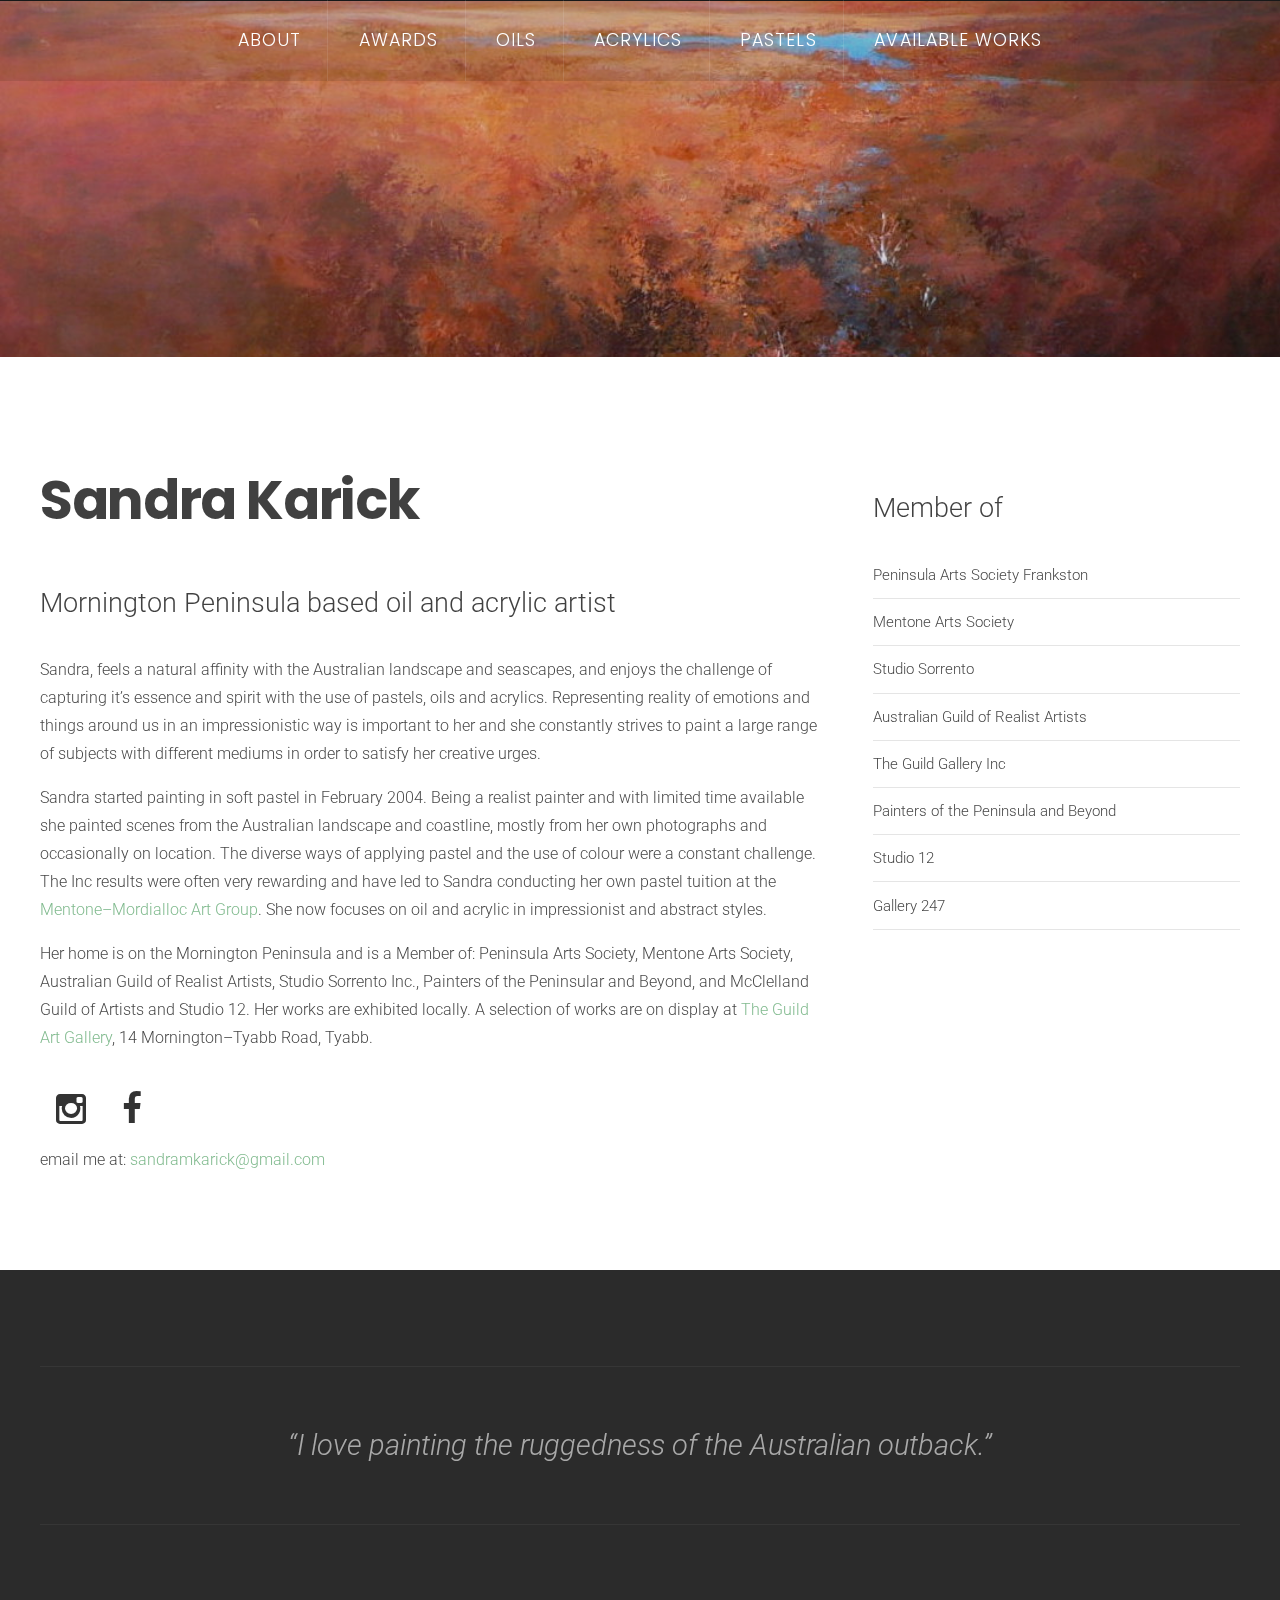
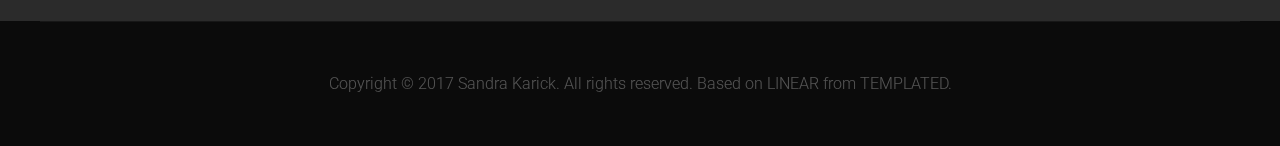
<file: index.html>
<!DOCTYPE HTML>
<!--
	Linear by TEMPLATED
    templated.co @templatedco
    Released for free under the Creative Commons Attribution 3.0 license (templated.co/license)
-->
<html>
	<head>
		<title>Sandra Karick &ndash; Oil &amp; Acrylic Artist</title>
		<meta http-equiv="content-type" content="text/html; charset=utf-8" />
		<meta name="description" content="Official website for Sandra Karick, Melbourne based oil and acrylic artist" />
		<meta name="keywords" content="landscape, artist, oil, pastel, watercolour" />
		<link href='http://fonts.googleapis.com/css?family=Roboto:400,100,300,700,500,900' rel='stylesheet' type='text/css'>
		<link href="https://fonts.googleapis.com/css?family=Poppins:300,400,700" rel="stylesheet">
		<script src="http://ajax.googleapis.com/ajax/libs/jquery/1.11.0/jquery.min.js"></script>
		<script src="js/skel.min.js"></script>
		<script src="js/skel-panels.min.js"></script>
		<script src="js/init.js"></script>
		<noscript>
			<link rel="stylesheet" href="css/skel-noscript.css" />
			<link rel="stylesheet" href="css/style.css" />
			<link rel="stylesheet" href="css/style-desktop.css" />
		</noscript>
	</head>
	<body>

	<!-- Header -->
		<div id="header">
			<div id="nav-wrapper">
				<!-- Nav -->
				<nav id="nav">
					<ul>
						<li class="active"><a href="index.html">About</a></li>
            <li><a href="awards.html">Awards</a></li>
            <li><a href="oils.html">Oils</a></li>
						<li><a href="acrylics.html">Acrylics</a></li>
            <li><a href="pastels.html">Pastels</a></li>
						<li><a href="available.html">Available Works</a></li>
					</ul>
				</nav>
			</div>
			<div class="container">

				<!-- Logo -->
				<div id="logo">
					<h1><a href="#"></a>&nbsp; </h1><br/>
					<span class="tag"> &nbsp;  </span>
				</div>
			</div>
		</div>
	<!-- Header -->
<!-- Main -->
		<div id="main">
			<div class="container">
				<div class="row">

					<!-- Content -->
					<div id="content" class="8u skel-cell-important">
						<section>
							<header>
								<h2>Sandra Karick</h2>
								<span class="byline">Mornington Peninsula based oil and acrylic artist</span>
							</header>
               <p>Sandra, feels a natural affinity with the Australian landscape and seascapes, and enjoys the challenge of capturing it’s essence and spirit with the use of pastels, oils and acrylics.  Representing reality of emotions and things around us in an impressionistic way is important to her and she constantly strives to paint a large range of subjects with different mediums in order to satisfy her creative urges.</p>
        <p>Sandra started painting in soft pastel in February 2004. Being a realist painter and with limited time available she painted scenes from the Australian landscape and coastline, mostly from her own photographs and occasionally on location. The diverse ways of applying pastel and the use of colour were a constant challenge. The Inc results were often very rewarding and have led to Sandra conducting her own pastel tuition at the <a href="http://www.mentone-mordiallocartgroup.org.au">Mentone–Mordialloc Art Group</a>. She now focuses on oil and acrylic in impressionist and abstract styles.</p>
        <p>Her home is on the Mornington Peninsula and is a Member of: Peninsula Arts Society, Mentone Arts Society, Australian Guild of Realist Artists, Studio Sorrento Inc., Painters of the Peninsular and Beyond, and McClelland Guild of Artists and Studio 12. Her works are exhibited locally. A selection of works are on display at <a href="https://theguildartgallery.com">The Guild Art Gallery</a>, 14 Mornington&ndash;Tyabb Road, Tyabb.</p>

            <ul class="contact">
            <li class="active"><a href="https://www.instagram.com/sandrakarick/" class="fa fa-instagram"></a></li>
						<li class="active"><a href="https://www.facebook.com/Studio12Gallery/" class="fa fa-facebook"></a></li>
            </ul>
              <p> email me at: <a href="mailto:sandramkarick@gmail.com?subject=Enquiring about art work" >sandramkarick@gmail.com</a></p>
         	</section>
					</div>

       <!-- Begin Sidebar -->
					<div id="sidebar" class="4u">

               <section>

              <header>
								<span class="byline">Member of</span>
							</header>
              <div class="row">
								<section class="12u">
									<ul class="default">



                  <li>Peninsula Arts Society Frankston</li>
                  <li>Mentone Arts Society</li>
                  <li>Studio Sorrento</li>
                  <li>Australian Guild of Realist Artists</li>
                  <li>The Guild Gallery Inc</li>
                  <li>Painters of the Peninsula and Beyond</li>
                  <li>Studio 12</li>
                  <li>Gallery 247</li>
                  <li></li>
                  </ul>
								</section>
              </div>
            </section>
          </div>
          <!-- /Sidebar -->

       </div>
			</div>
		</div>
	<!-- /Main -->

	<!-- Tweet -->
		<div id="tweet">
			<div class="container">
				<section>
					<br>
					<blockquote>&ldquo;I love painting the ruggedness of the Australian outback.&rdquo;</blockquote>
				<br>
				</section>
			</div>
		</div>
	<!-- /Tweet -->

	<!-- Footer
		<div id="footer">
			<div class="container">
				<section>
					<header>
						<h3 class="byline">Get in touch</h3>
					</header>
<p> email me at: <a href="mailto:sandrakarick@gmail.com?subject=Enquiring about art work" >sandrakarick@gmail.com</a></p>
          </p>
					<ul class="contact">
						<li class="active"><a href="https://www.instagram.com/sandrakarick/" class="fa fa-instagram"><span>Instagram</span></a></li>
						<li class="active"><a href="https://www.facebook.com/Studio12Gallery/" class="fa fa-facebook"><span>Facebook</span></a></li>					</ul>
				</section>
			</div>
		</div>
 /Footer -->

	<!-- Copyright -->
		<div id="copyright">
			<div class="container">
				Copyright &copy; 2017 Sandra Karick. All rights reserved. Based on LINEAR from <a href="http://templated.co">TEMPLATED.</a>
			</div>
		</div>

	</body>
</html>
</file>
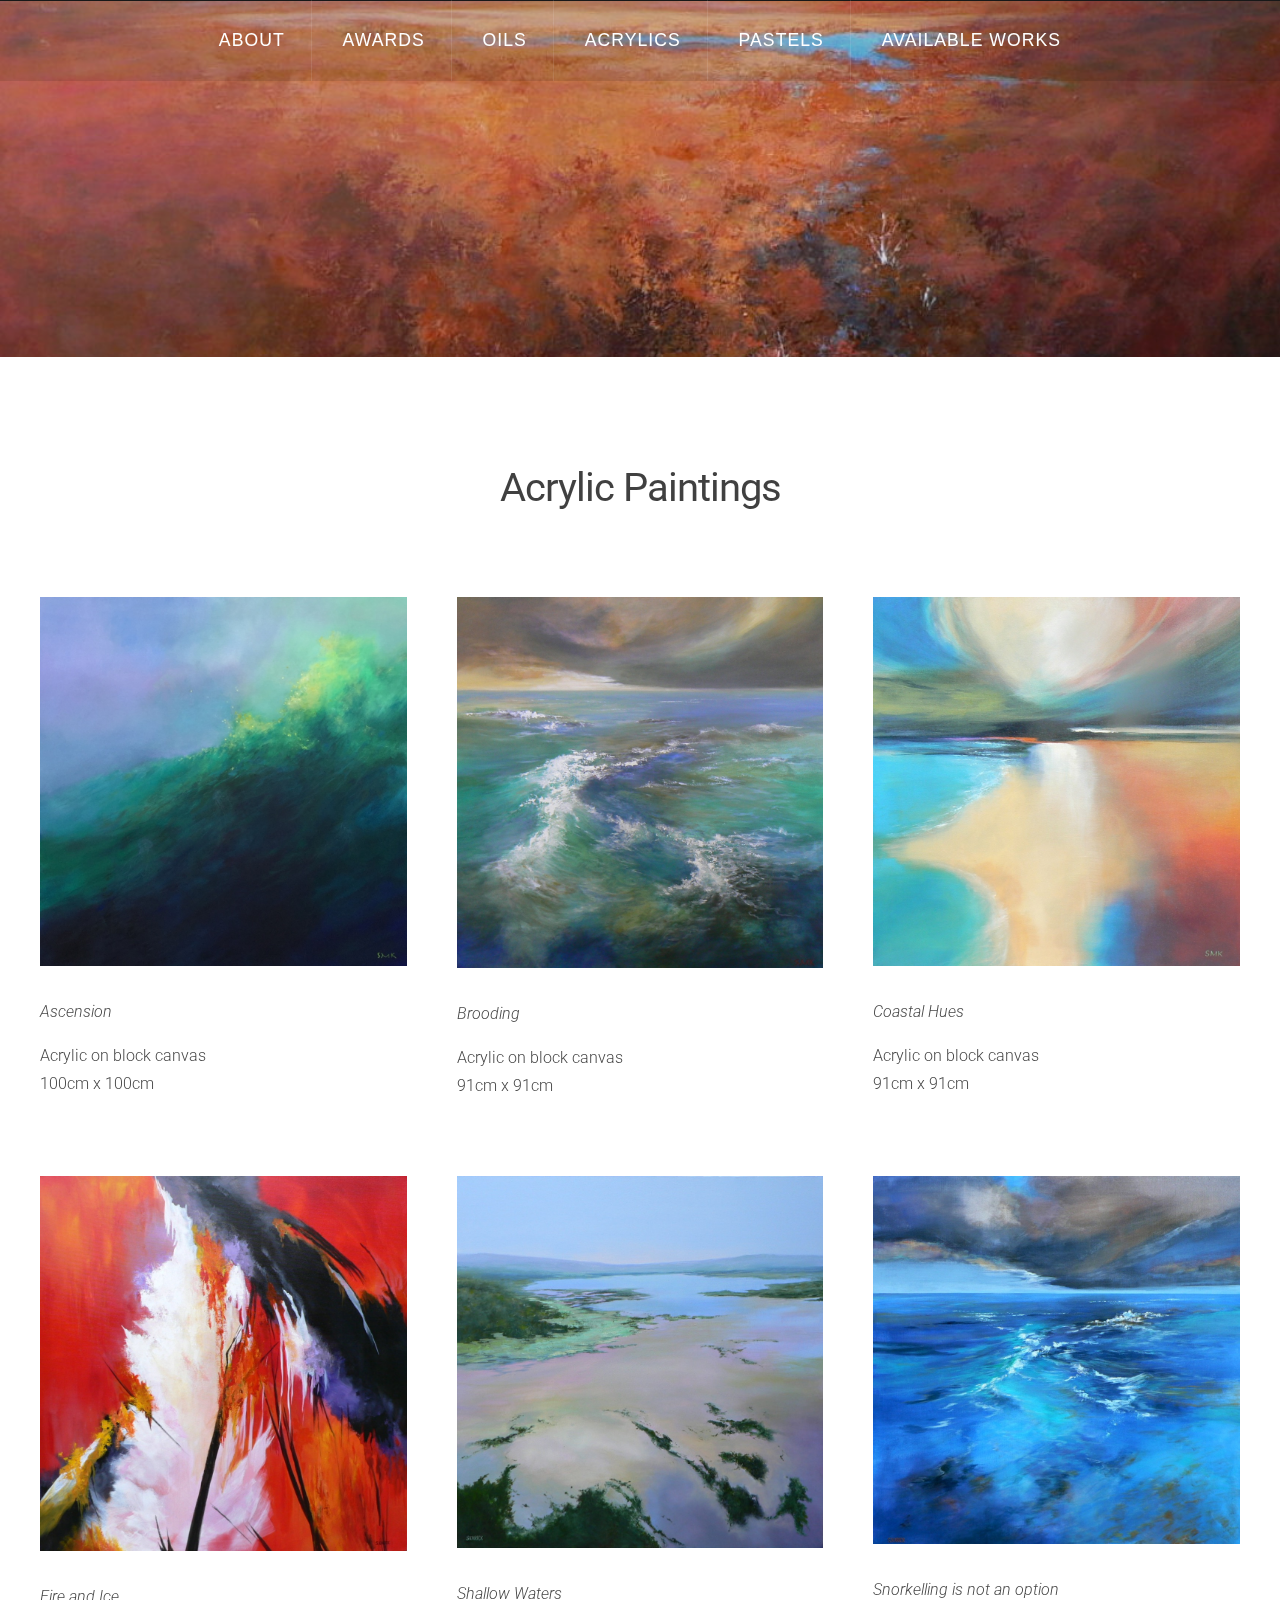
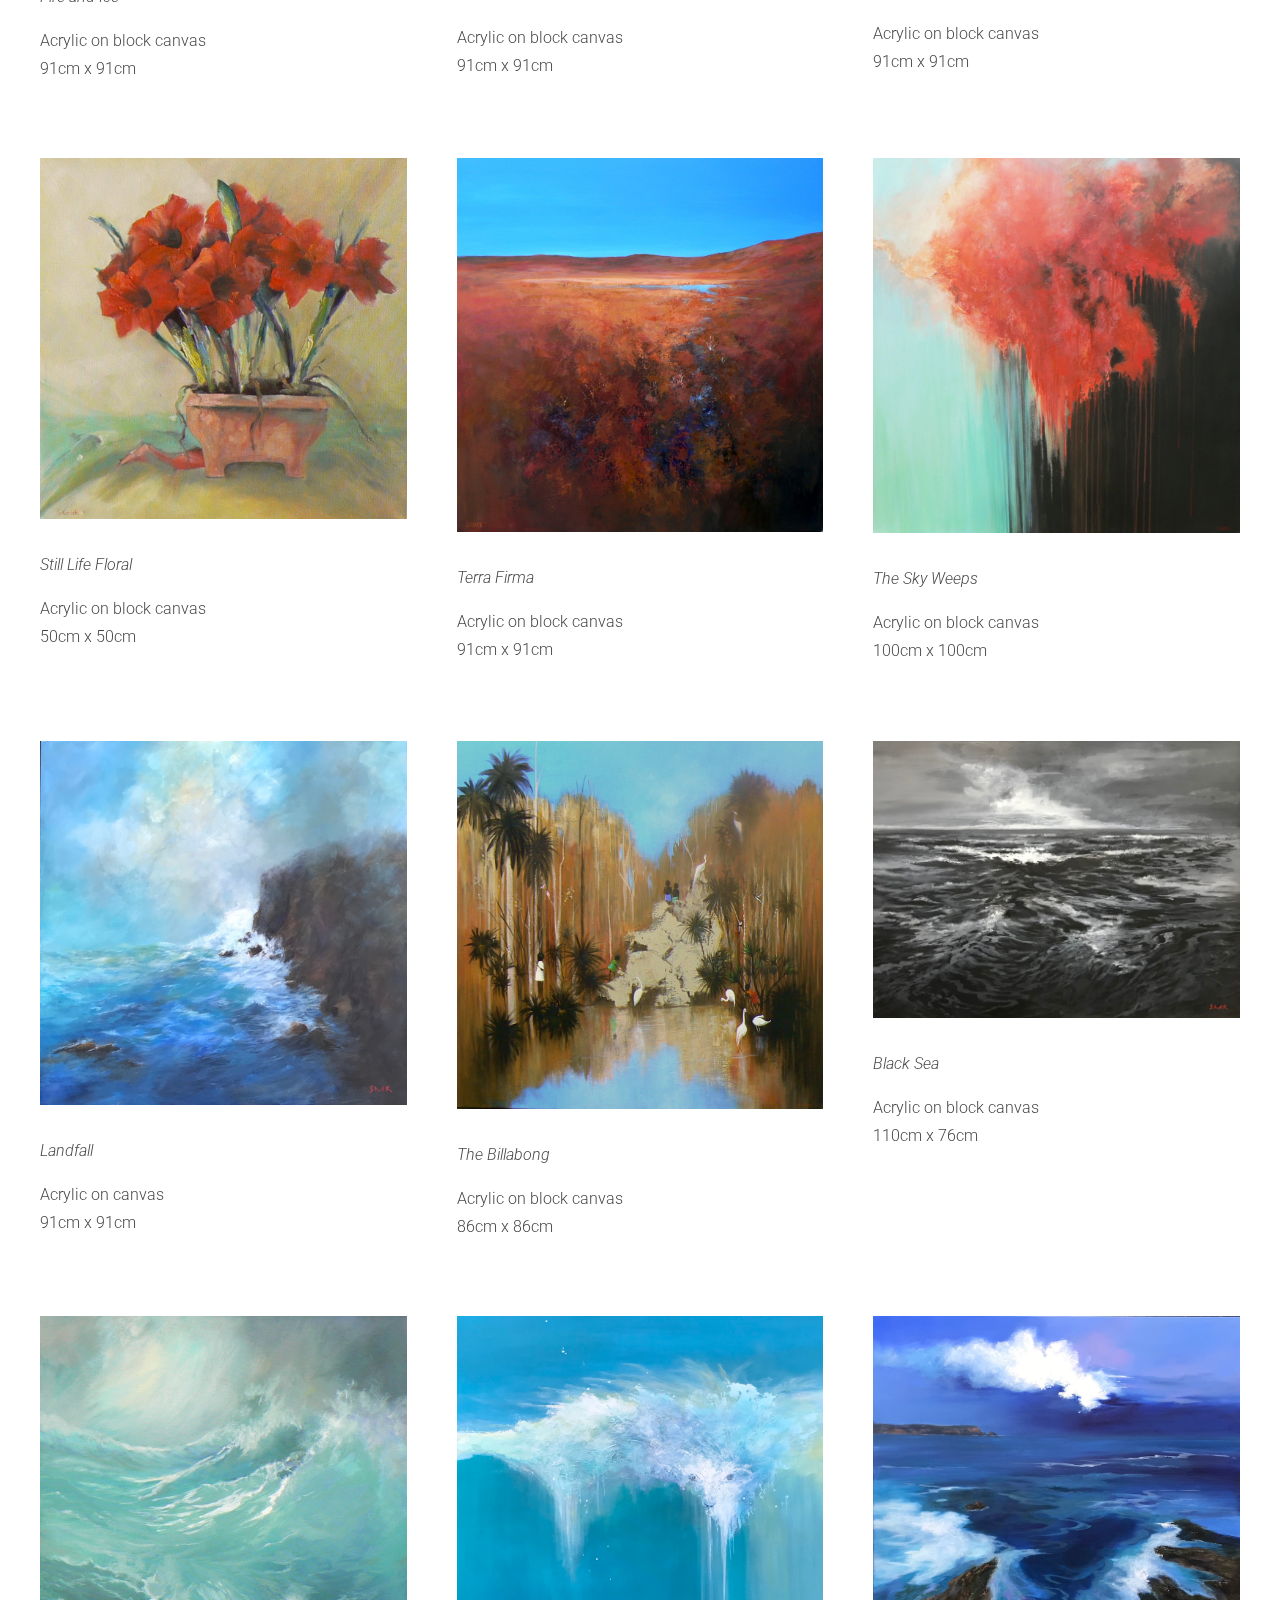
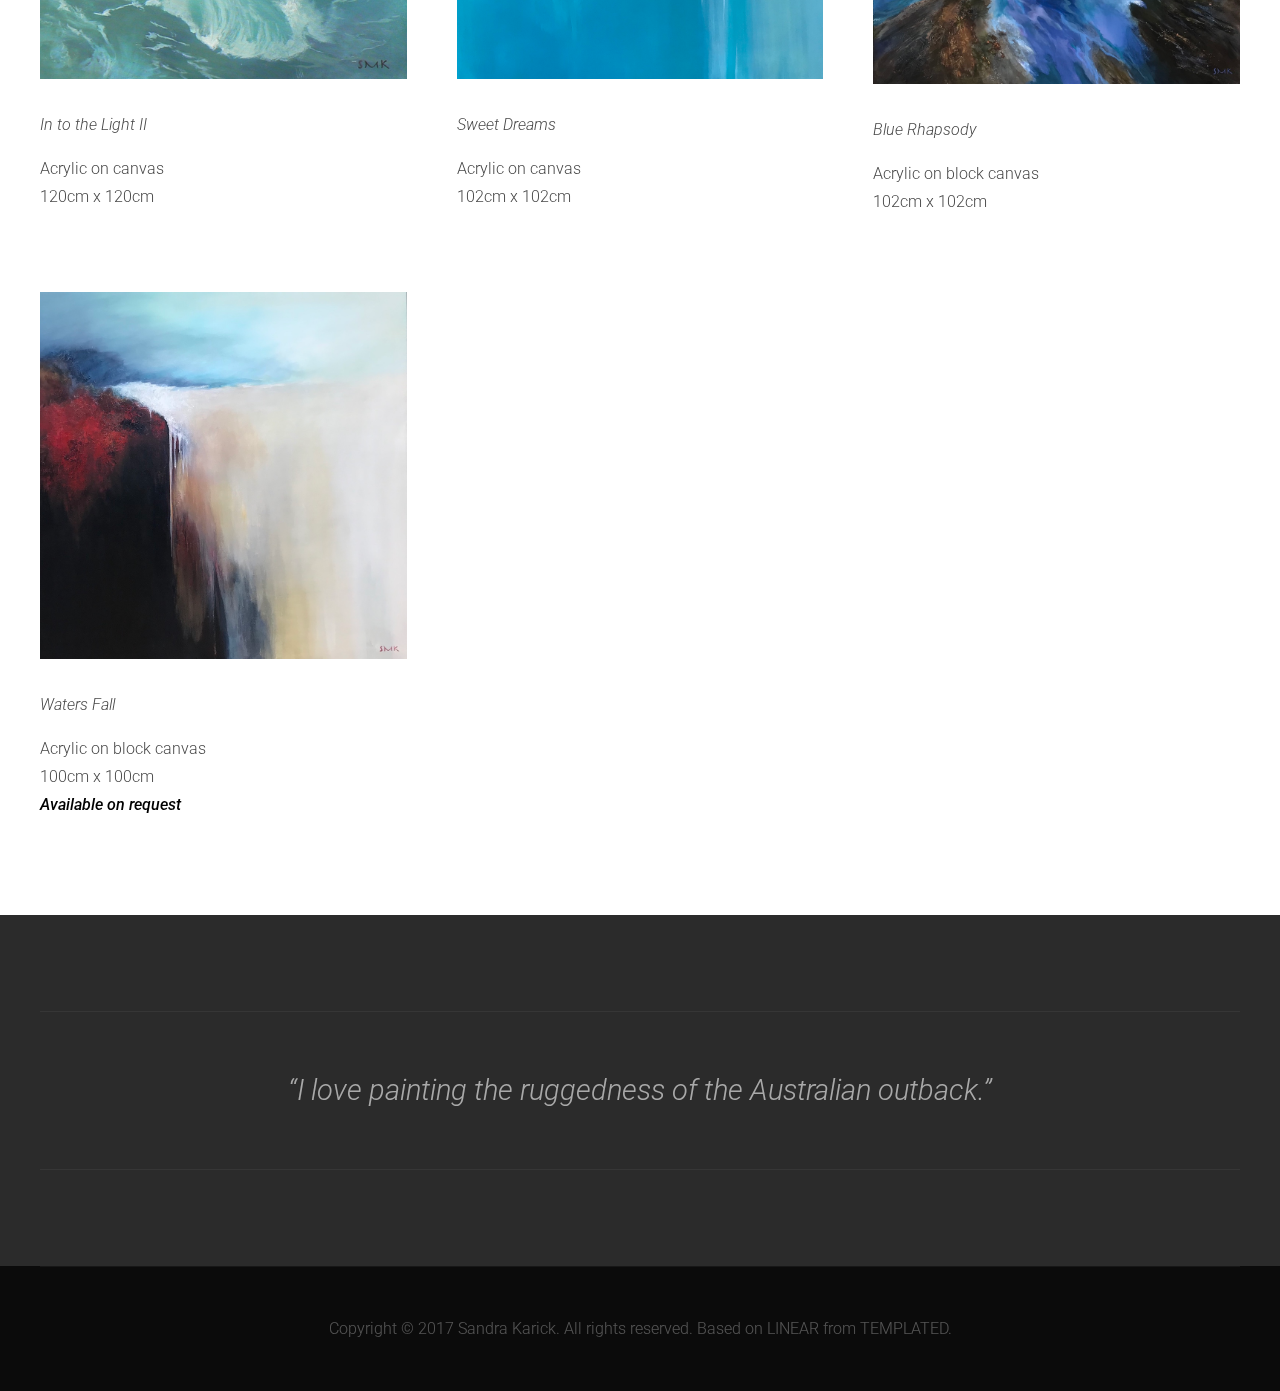
<file: acrylics.html>
<!DOCTYPE HTML>
<!--
	Linear by TEMPLATED
    templated.co @templatedco
    Released for free under the Creative Commons Attribution 3.0 license (templated.co/license)
-->
<html>
	<head>
		<title>Sandra Karick &ndash; Acrylics</title>
		<meta http-equiv="content-type" content="text/html; charset=utf-8" />
		<meta name="description" content="Official website for Sandra Karick, Melbourne based oil and acrylic artist" />
		<meta name="keywords" content="landscape, artist, oil, pastel, watercolour" />
		<link href='http://fonts.googleapis.com/css?family=Roboto:400,100,300,700,500,900' rel='stylesheet' type='text/css'>
		<script src="http://ajax.googleapis.com/ajax/libs/jquery/1.11.0/jquery.min.js"></script>
		<script src="js/skel.min.js"></script>
		<script src="js/skel-panels.min.js"></script>
		<script src="js/init.js"></script>
		<noscript>
			<link rel="stylesheet" href="css/skel-noscript.css" />
			<link rel="stylesheet" href="css/style.css" />
			<link rel="stylesheet" href="css/style-desktop.css" />
		</noscript>
	</head>
	<body>

	<!-- Header -->
		<div id="header">
			<div id="nav-wrapper">
				<!-- Nav -->
				<nav id="nav">
					<ul>
						<li><a href="index.html">About</a></li>
            <li><a href="awards.html">Awards</a></li>
						<li><a href="oils.html">Oils</a></li>
						<li class="active"><a href="acrylics.html">Acrylics</a></li>
            <li><a href="pastels.html">Pastels</a></li>
						<li><a href="available.html">Available Works</a></li>
          </ul>
				</nav>
			</div>
			<div class="container">

				<!-- Logo -->
				<div id="logo">
					<h1><a href="#"></a>&nbsp; </h1><br/>
					<span class="tag"> &nbsp;  </span>
				</div>
			</div>
		</div>
	<!-- Header -->

	<!-- Main -->
		<div id="main">
			<div id="content" class="container">
				<section>
					<center>
         <header>
						<h3>Acrylic Paintings</h3>
             <!-- <span class="byline"> Acrylic on block canvas</span>-->
					</header>
        <p></p>
        <p></p>

          </p>
				</center>
        </section>

        <div class="row"> <!-- NEW ROW -->
        <section class="4u">
					<header>
					<!-- <h2>Mauris vulputate dolor</h2> -->
					</header>
          <a href="#" class="image full"><img src="images/acrylics/Ascension.JPG" alt=""></a>
					<p class="posted"><i>Ascension</i></p>
					<p>Acrylic on block canvas<br>
          100cm x 100cm<br>
          <strong></strong></p>
        </section>

        <section class="4u">
					<header>
					</header>
          <a href="" class="image full"><img src="images/acrylics/Brooding.JPG" alt=""></a>
					<p class="posted"><i>Brooding</i></p>
					<p>Acrylic on block canvas<br>
          91cm x 91cm<br>
          <strong></strong></p>
        </section>

        <section class="4u">
					<header>
					</header>
          <a href="" class="image full"><img src="images/acrylics/Coastal_Hues.JPG" alt=""></a>
					<p class="posted"><i>Coastal Hues</i></p>
					<p>Acrylic on block canvas<br>
					91cm x 91cm<br>
          <strong></strong></p>
        </section>
			</div>

			<div class="row"> <!-- NEW ROW -->
        <section class="4u">
					<header>
					</header>
          <a href="" class="image full"><img src="images/acrylics/Fire_and_Ice.jpg" alt=""></a>
					<p class="posted"><i>Fire and Ice</i></p>
					<p>Acrylic on block canvas<br>
          91cm x 91cm<br>
          <strong></strong></p>
        </section>

        <section class="4u">
					<header>
					</header>
          <a href="" class="image full"><img src="images/acrylics/Shallow_Waters.JPG" alt=""></a>
					<p class="posted"><i>Shallow Waters</i></p>
					<p>Acrylic on block canvas<br>
          91cm x 91cm<br>
          <strong></strong></p>
        </section>

          <section class="4u">
					<header>
					</header>
          <a href="" class="image full"><img src="images/acrylics/Snorkelling.jpg" alt=""></a>
					<p class="posted"><i>Snorkelling is not an option</i></p>
					<p>Acrylic on block canvas<br>
          91cm x 91cm<br>
          <strong></strong></p>
        </section>
			</div>

				<div class="row"> <!-- NEW ROW -->
          <section class="4u">
					<header>
					</header>
          <a href="" class="image full"><img src="images/acrylics/Still_Life_Floral.JPG" alt=""></a>
					<p class="posted"><i>Still Life Floral</i></p>
					<p>Acrylic on block canvas<br>
          50cm x 50cm<br>
          <strong></strong></p>
        </section>

        <section class="4u">
					<header>
					</header>
          <a href="" class="image full"><img src="images/acrylics/Terra_Firma.jpg" alt=""></a>
					<p class="posted"><i>Terra Firma</i></p>
					<p>Acrylic on block canvas<br>
          91cm x 91cm<br>
          <strong></strong></p>
        </section>

        <section class="4u">
					<header>
					</header>
          <a href="" class="image full"><img src="images/acrylics/The_Sky_Weeps.JPG" alt=""></a>
					<p class="posted"><i>The Sky Weeps</i></p>
					<p>Acrylic on block canvas<br>
          100cm x 100cm<br>
          <strong></strong></p>
        </section>
      </div>

		<div class="row"> <!-- NEW ROW -->
			<section class="4u">
				<header>
				</header>
				<a href="" class="image full"><img src="images/acrylics/IMG_4906.JPG" alt=""></a>
				<p class="posted"><i>Landfall</i></p>
				<p>Acrylic on canvas<br>
				91cm x 91cm<br>
				<strong></strong></p>
			</section>

			<section class="4u">
			<header>
			</header>
			<a href="" class="image full"><img src="images/P1290241.JPG" alt=""></a>
			<p class="posted"><i>The Billabong</i></p>
			<p>Acrylic on block canvas<br>
			86cm x 86cm<br>
			<strong></strong></p>
		</section>

		<section class="4u">
			<header>
			</header>
			<a href="" class="image full"><img src="images/acrylics/black_sea.jpg" alt=""></a>
			<p class="posted"><i>Black Sea</i></p>
			<p>Acrylic on block canvas<br>
			110cm x 76cm<br>
			<strong></strong></p>
		</section>
      </div>

			<div class="row"> <!-- NEW ROW -->
				<section class="4u">
					<header>
					</header>
					<a href="" class="image full"><img src="images/acrylics/P1290236.JPG" alt=""></a>
					<p class="posted"><i>In to the Light II</i></p>
					<p>Acrylic on canvas<br>
					120cm x 120cm<br>
					<strong></strong></p>
				</section>

      <section class="4u">
					<header>
					</header>
					<a href="" class="image full"><img src="images/Sweet Dreams Acrylic 102x102.JPG" alt=""></a>
					<p class="posted"><i>Sweet Dreams</i></p>
					<p>Acrylic on canvas<br>
					102cm x 102cm <br>
					<strong></strong></p>
				</section>

          <section class="4u">
					<header>
					</header>
          <a href="" class="image full"><img src="images/Blue Rhapsody  Acryic 102x102.JPG" alt=""></a>
					<p class="posted"><i>Blue Rhapsody</i></p>
          <p>Acrylic on block canvas<br>
          102cm x 102cm<br>
          <strong></strong></p>
        </section>
			</div>

       <div class="row">	<!-- new row -->

         <section class="4u">
					<header>
					</header>
          <a href="" class="image full"><img src="images/Waters_Fall.JPG" alt=""></a>
					<p class="posted"><i>Waters Fall</i></p>
          <p>Acrylic on block canvas<br>
          100cm x 100cm<br>
          <strong><i>Available on request</i></strong></p>
        </section>


			</div>


			</div>
		</div>
	<!-- /Main -->

	<!-- Tweet -->
		<div id="tweet">
			<div class="container">
				<section>
					<br>
					<blockquote>&ldquo;I love painting the ruggedness of the Australian outback.&rdquo;</blockquote>
				<br>
				</section>
			</div>
		</div>
	<!-- /Tweet -->


	<!-- Copyright -->
		<div id="copyright">
			<div class="container">
				Copyright &copy; 2017 Sandra Karick. All rights reserved. Based on LINEAR from <a href="http://templated.co">TEMPLATED.</a>
			</div>
		</div>


	</body>
</html>
</file>
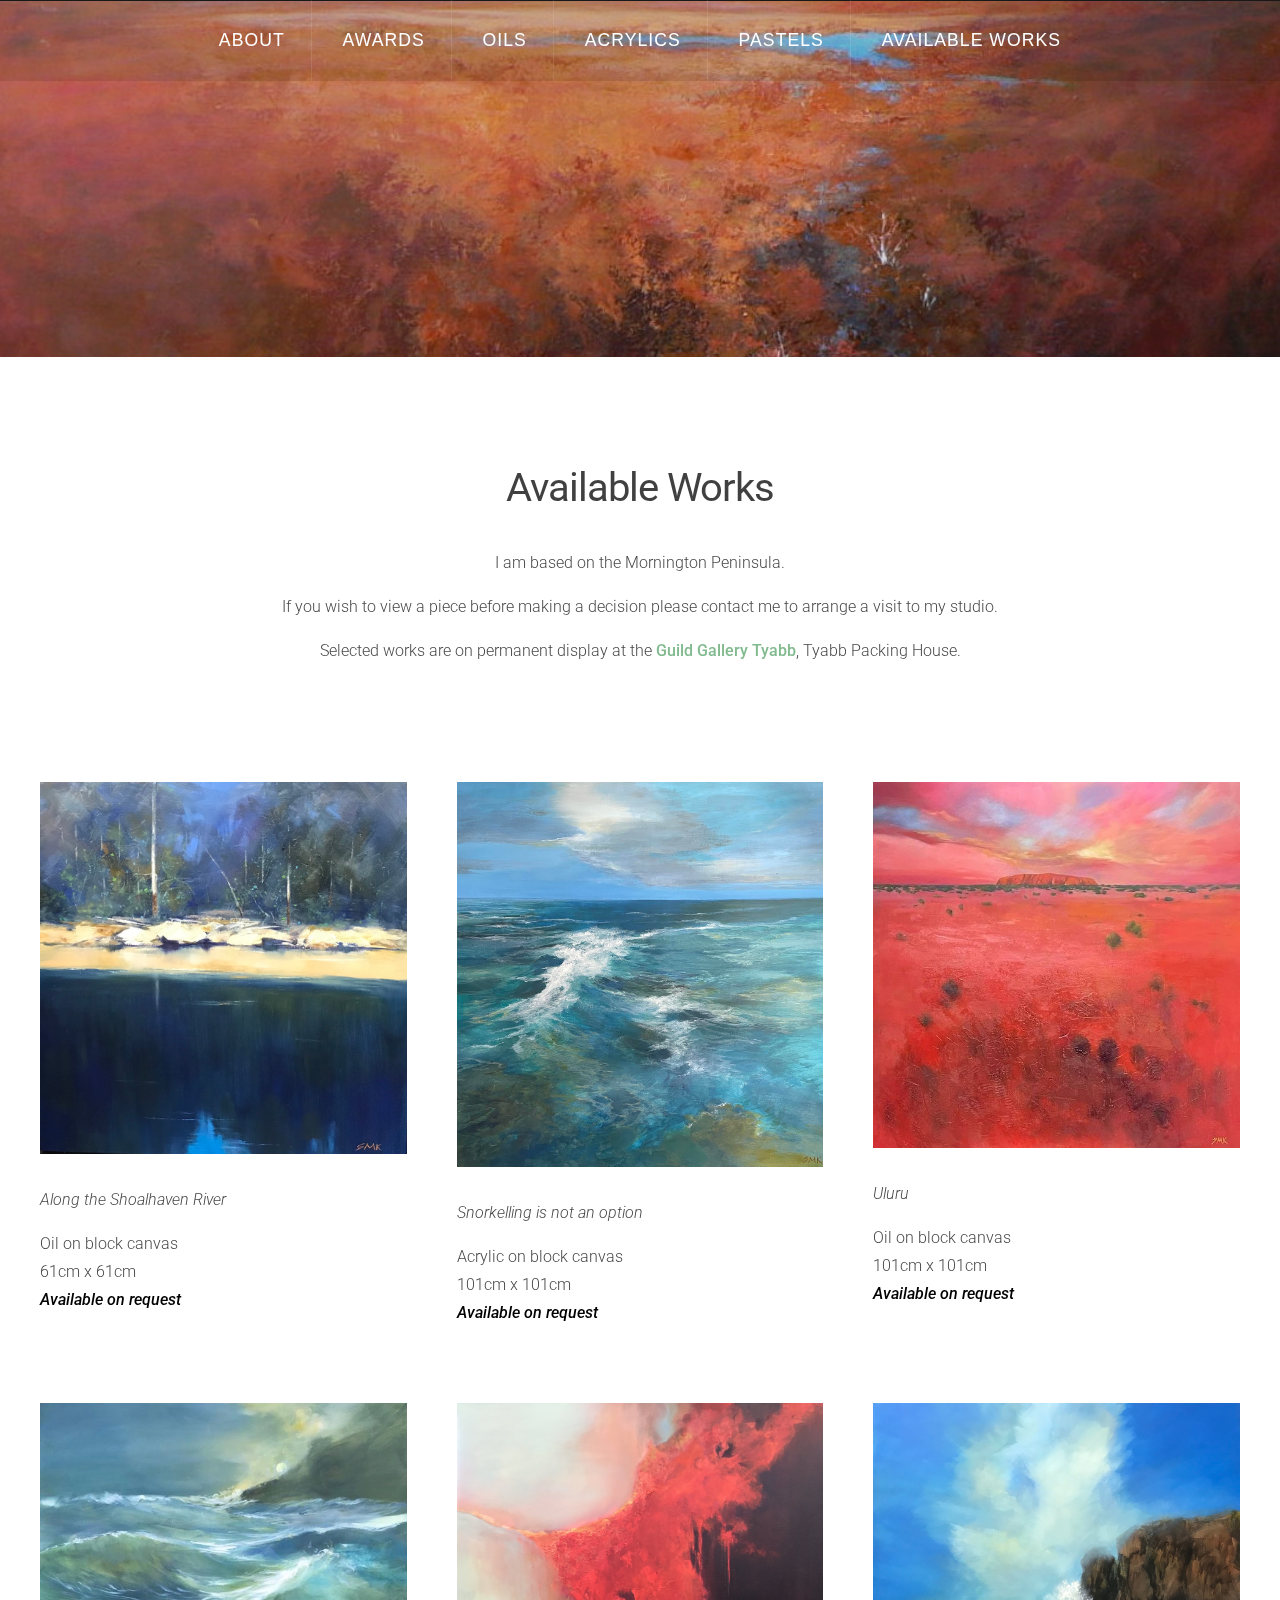
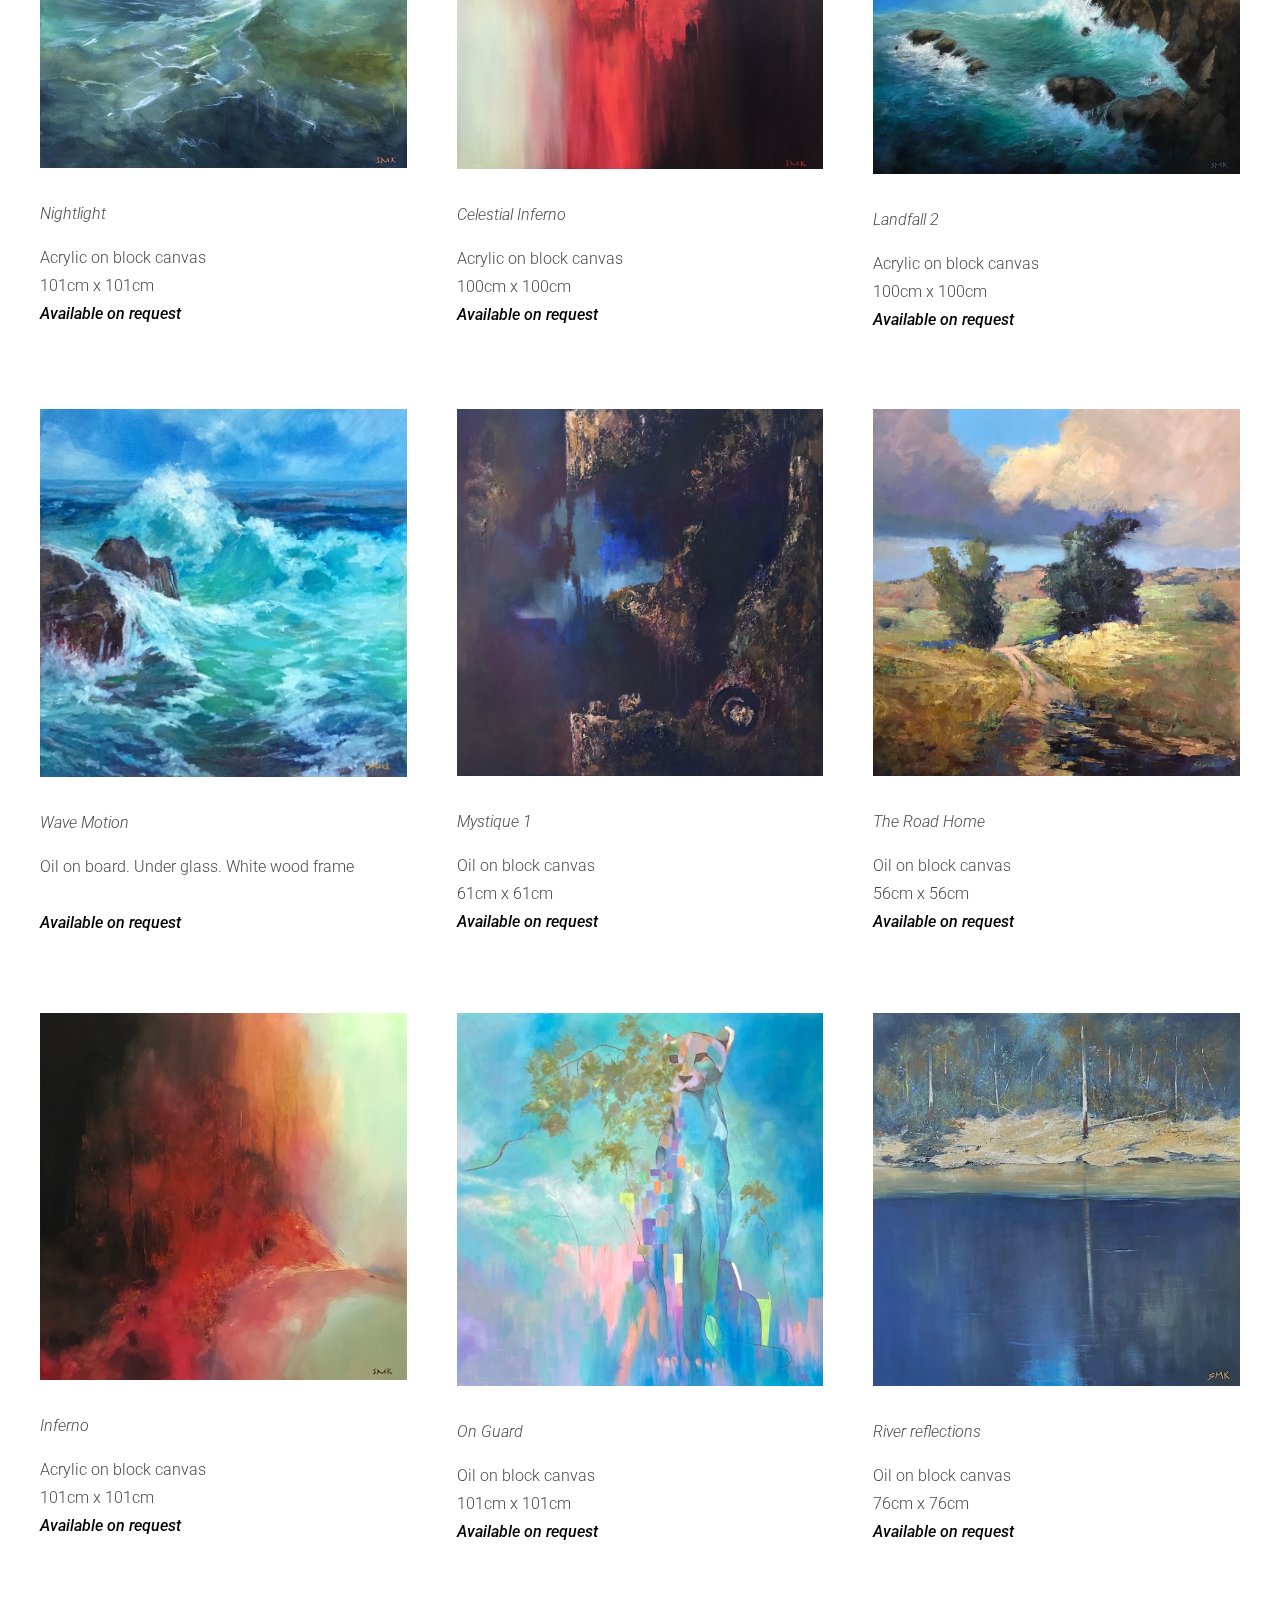
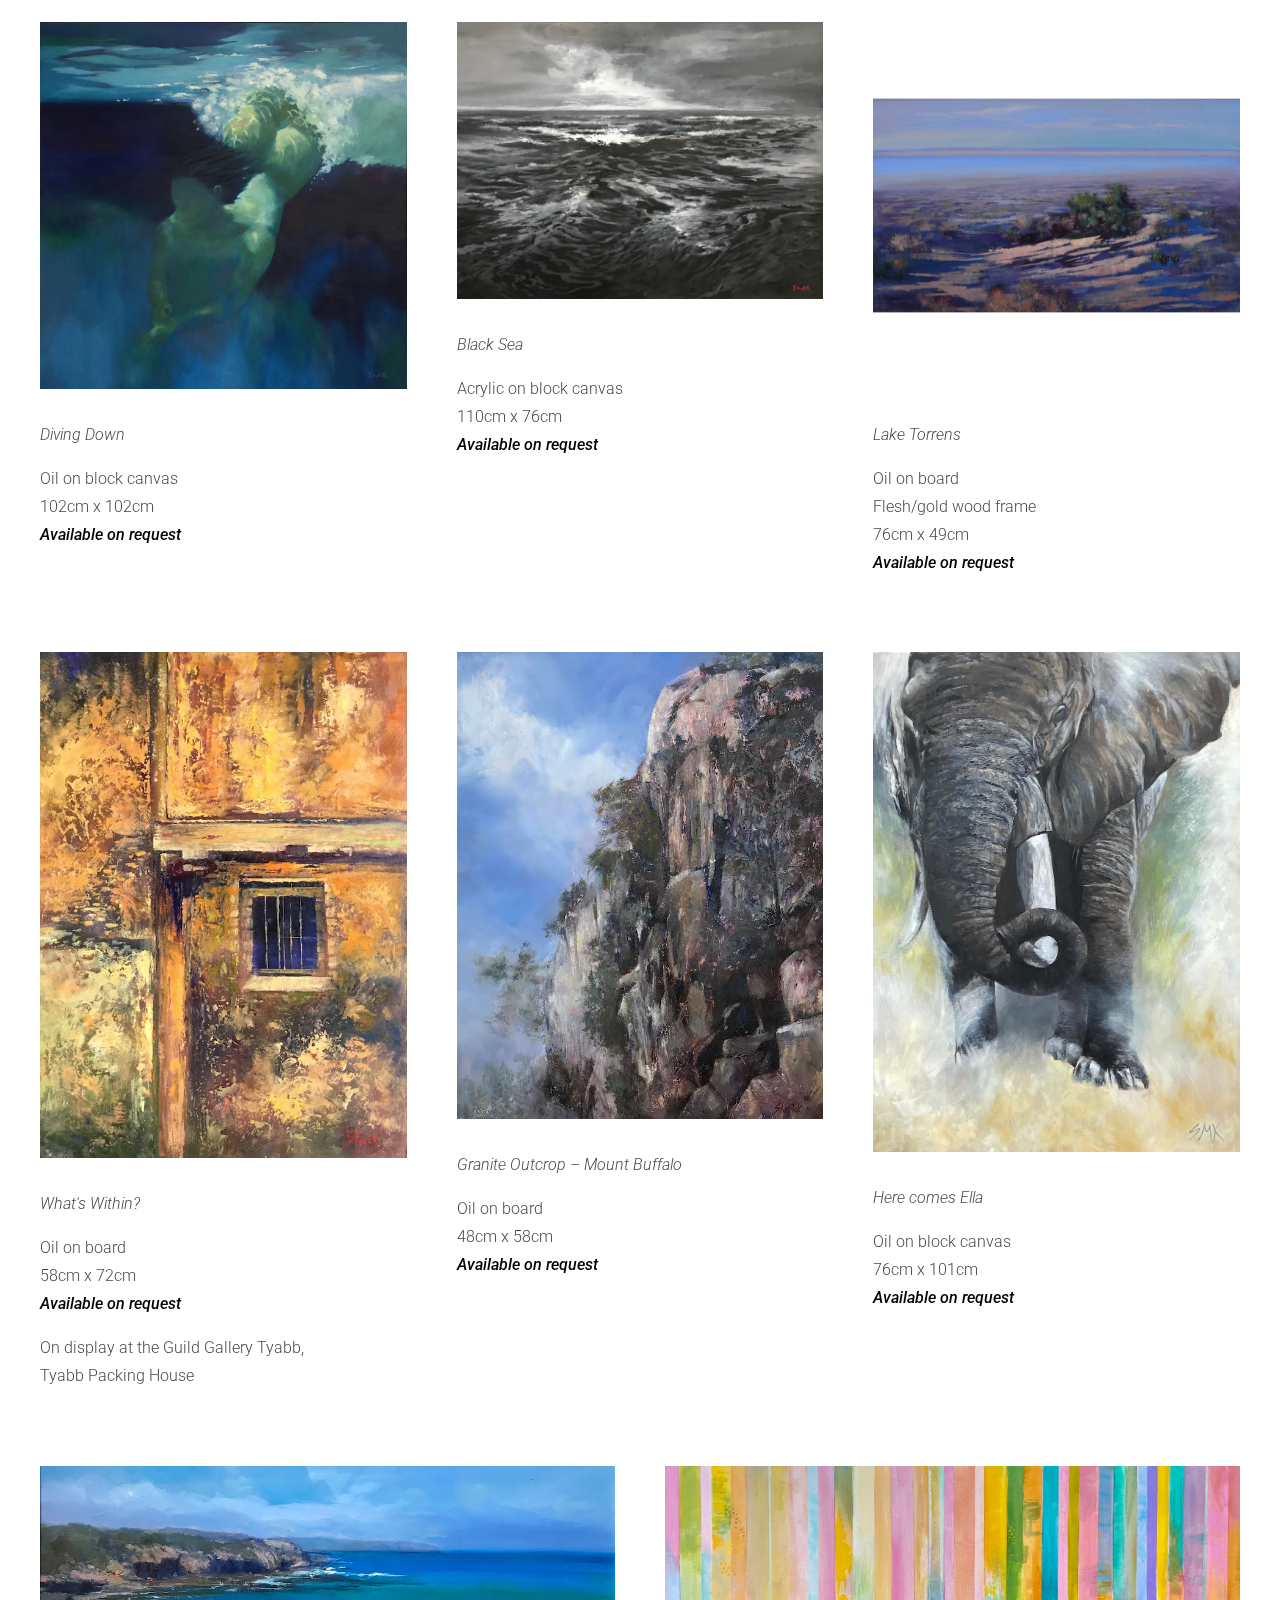
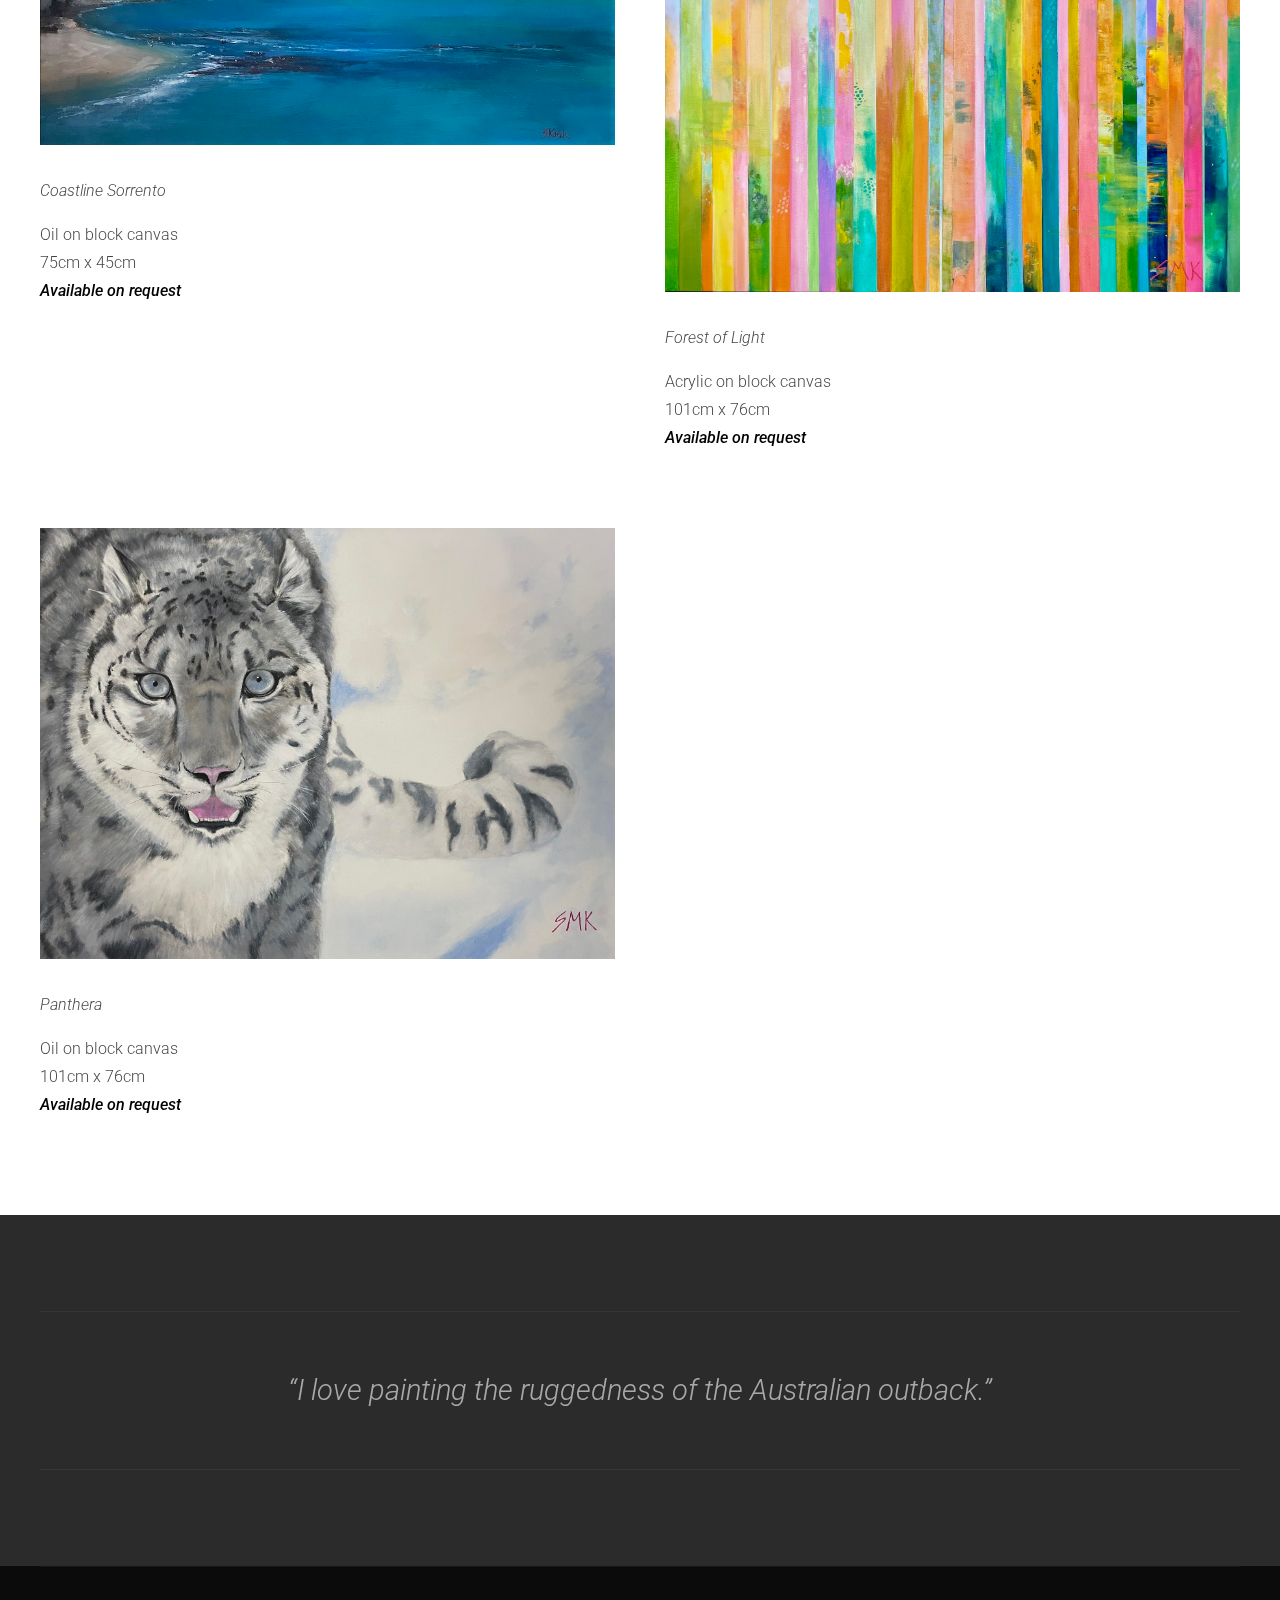
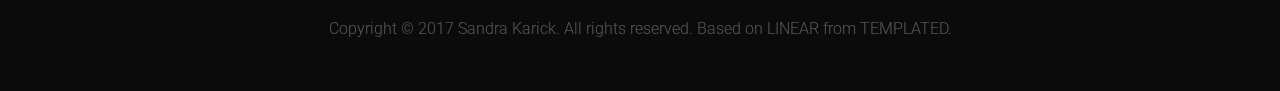
<file: available.html>
<!DOCTYPE HTML>
<!--
	Linear by TEMPLATED
    templated.co @templatedco
    Released for free under the Creative Commons Attribution 3.0 license (templated.co/license)
-->
<html>
	<head>
		<title>Sandra Karick &ndash; Available Works</title>
		<meta http-equiv="content-type" content="text/html; charset=utf-8" />
		<meta name="description" content="Official website for Sandra Karick, Melbourne based oil and acrylic artist" />
		<meta name="keywords" content="landscape, artist, oil, pastel, watercolour" />
		<link href='http://fonts.googleapis.com/css?family=Roboto:400,100,300,700,500,900' rel='stylesheet' type='text/css'>
		<script src="http://ajax.googleapis.com/ajax/libs/jquery/1.11.0/jquery.min.js"></script>
		<script src="js/skel.min.js"></script>
		<script src="js/skel-panels.min.js"></script>
		<script src="js/init.js"></script>
		<noscript>
			<link rel="stylesheet" href="css/skel-noscript.css" />
			<link rel="stylesheet" href="css/style.css" />
			<link rel="stylesheet" href="css/style-desktop.css" />
		</noscript>
	</head>
	<body>

	<!-- Header -->
		<div id="header">
			<div id="nav-wrapper">
				<!-- Nav -->
				<nav id="nav">
					<ul>
						<li><a href="index.html">About</a></li>
            <li><a href="awards.html">Awards</a></li>
						<li><a href="oils.html">Oils</a></li>
						<li><a href="acrylics.html">Acrylics</a></li>
            <li><a href="pastels.html">Pastels</a></li>
						<li class="active"><a href="available.html">Available Works</a></li>
          </ul>
				</nav>
			</div>
			<div class="container">

				<!-- Logo -->
				<div id="logo">
					<h1><a href="#"></a>&nbsp; </h1><br/>
					<span class="tag"> &nbsp;  </span>
				</div>
			</div>
		</div>
	<!-- Header -->

	<!-- Main -->
		<div id="main">
			<div id="content" class="container">
				<section>
					<center>
         <header>
						<h3>Available Works </h3>
             <!-- <span class="byline"> </span> -->
					</header>
        <p>I am based on the Mornington Peninsula. </p>
			  <p>If you wish to view a piece before making a decision please contact me to arrange a visit to my studio. </p>
        <p>Selected works are on permanent display at the <strong><a href="https://www.guildartgallery.net">Guild Gallery Tyabb</a></strong>, Tyabb Packing House.</p><br>
			<!--	<p> On display at the Guild Gallery Tyabb,<br> Tyabb Packing House</p> -->
          </p>
				</center>
        </section>

    <div class="row"> 	<!-- new row -->

    <section class="4u">
		  <header>
	  	</header>
	  	<a href="" class="image full"><img src="images/Along_The_Shoalhaven_River_oil_61_61.JPG" alt=""></a>
	  	<p class="posted"><i>Along the Shoalhaven River</i></p>
	  	<p>Oil on block canvas<br>
	  	61cm x 61cm<br>
	  	<strong><i>Available on request</i></strong></p>
	  </section>

      <section class="4u">
				<header>
				</header>
				<a href="" class="image full"><img src="images/acrylics/karick_snorkelling_is_not_an_option_acrylic_101x101.jpg" alt=""></a>
				<p class="posted"><i>Snorkelling is not an option</i></p>
				<p>Acrylic on block canvas <br>
				101cm x 101cm<br>
				<strong><i>Available on request</i></strong></p>
			</section>

      <section class="4u">
				<header>
				</header>
				<a href="" class="image full"><img src="images/oils/karick_uluru.jpg" alt=""></a>
				<p class="posted"><i>Uluru</i></p>
				<p>Oil on block canvas <br>
				101cm x 101cm<br>
				<strong><i>Available on request</i></strong></p>
			</section>

      </div>

      <div class="row"> 	<!-- new row -->
      		<section class="4u">
					<header>
					</header>
					<a href="" class="image full"><img src="images/Nightlight.jpg" alt=""></a>
					<p class="posted"><i>Nightlight</i></p>
					<p>Acrylic on block canvas <br>
					101cm x 101cm<br>
					<strong><i>Available on request</i></strong></p>
				</section>

        <section class="4u">
					<header>
					</header>
          <a href="" class="image full"><img src="images/Celestial_Inferno.jpg" alt=""></a>
					<p class="posted"><i>Celestial Inferno</i></p>
          <p>Acrylic on block canvas<br>
          100cm x 100cm<br>
          <strong><i>Available on request</i></strong></p>
        </section>

       <section class="4u">
					<header>
					</header>
          <a href="" class="image full"><img src="images/Landfall_2.JPG" alt=""></a>
					<p class="posted"><i>Landfall 2</i></p>
          <p>Acrylic on block canvas<br>
          100cm x 100cm<br>
          <strong><i>Available on request</i></strong></p>
        </section>
      </div>


        <div class="row"> 	<!-- new row -->
				<section class="4u">
					<header>
					</header>
					<a href="" class="image full"><img src="images/oils/IMG_5172.jpg" alt=""></a>
					<p class="posted"><i>Wave Motion</i></p>
					<p>Oil on board. Under glass. White wood frame <br>
					<br>
					<strong><i>Available on request</i></strong></p>
				</section>

        <section class="4u">
					<header>
					</header>
          <a href="" class="image full"><img src="images/IMG_4426.JPG" alt=""></a>
					<p class="posted"><i>Mystique 1</i></p>
          <p>Oil on block canvas<br>
          61cm x 61cm<br>
          <strong><i>Available on request</i></strong></p>
        </section>

          <section class="4u">
					<header>
					</header>
          <a href="" class="image full"><img src="images/Country_Track_oil_56_56.JPG" alt=""></a>
					<p class="posted"><i>The Road Home</i></p>
          <p>Oil on block canvas<br>
          56cm x 56cm<br>
          <strong><i>Available on request</i></strong></p>
        </section>
			</div>

      <div class="row"> 	<!-- new row -->
       <section class="4u">
					<header></header>
          <a href="" class="image full"><img src="images/Inferno.jpg" alt=""></a>
					<p class="posted"><i>Inferno</i></p>
          <p>Acrylic on block canvas<br>
          101cm x 101cm<br>
          <strong><i>Available on request</i></strong></p>
        </section>

        <section class="4u">
					<header></header>
          <a href="" class="image full"><img src="images/oils/karick_on_guard.jpg" alt=""></a>
					<p class="posted"><i>On Guard</i></p>
          <p>Oil on block canvas<br>
          101cm x 101cm<br>
          <strong><i>Available on request</i></strong></p>
        </section>

      <section class="4u">
				<header>
				</header>
				<a href="" class="image full"><img src="images/oils/karick_river_reflections.jpg" alt=""></a>
				<p class="posted"><i>River reflections</i></p>
				<p>Oil on block canvas <br>
				76cm x 76cm<br>
				<strong><i>Available on request</i></strong></p>
			</section>

			</div>

        <div class="row"> 	<!-- new row -->
        <section class="4u">
					<header>
					</header>
          <a href="" class="image full"><img src="images/Diving Down  Oil 102x102 Under.jpg" alt=""></a>
					<p class="posted"><i>Diving Down</i></p>
          <p>Oil on block canvas<br>
          102cm x 102cm<br>
          <strong><i>Available on request</i></strong></p>
          </section>

          <section class="4u">
					<header>
					</header>
          <a href="" class="image full"><img src="images/acrylics/black_sea.jpg" alt=""></a>
					<p class="posted"><i>Black Sea</i></p>
          <p>Acrylic on block canvas<br>
          110cm x 76cm<br>
          <strong><i>Available on request</i></strong></p>
          </section>

        <section class="4u">
				<header>
				</header>
				<a href="" class="image full"><img src="images/IMG_4467.JPG" alt=""></a>
				<p class="posted"><i>Lake Torrens</i></p>
				<p>Oil on board<br>
				Flesh/gold wood frame<br>
				76cm x 49cm<br>
				<strong><i>Available on request</i></strong></p>
			</section>
			</div>


	<div class="row">	<!-- new row -->
		<section class="4u">
			<header>
			</header>
			<a href="" class="image full"><img src="images/oils/IMG_5296.JPG" alt=""></a>
			<p class="posted"><i> What's Within?</i></p>
			<p>Oil on board<br>
		  58cm x 72cm<br>
		 <strong><i>Available on request</i></strong></p>
		 <p> On display at the Guild Gallery Tyabb,<br> Tyabb Packing House</p>
		 </section>

    		<section class="4u">
			<header>
			</header>
			<a href="" class="image full"><img src="images/oils/karick_granite_outcrop.jpg" alt=""></a>
			<p class="posted"><i>Granite Outcrop – Mount Buffalo</i></p>
			<p>Oil on board<br>
		  48cm x 58cm<br>
		 <strong><i>Available on request</i></strong></p>
		 <p></p>
		 </section>


      <section class="4u">
					<header>
					</header>
          <a href="" class="image full"><img src="images/oils/karick_ella.jpg" alt=""></a>
					<p class="posted"><i>Here comes Ella</i></p>
          <p>Oil on block canvas<br>
         76cm x 101cm<br>
          <strong><i>Available on request</i></strong></p>
        </section>

</div>


  <div class="row">	<!-- new row -->
	<section class="6u">
		<header>
		</header>
		<a href="" class="image full"><img src="images/Coastline_Sorrento.JPG" alt=""></a>
		<p class="posted"><i>Coastline Sorrento</i></p>
		<p>Oil on block canvas<br>
		75cm x 45cm<br>
		<strong><i>Available on request</i></strong></p>
  </section>

  <section class="6u">
		<header>
		</header>
		<a href="" class="image full"><img src="images/acrylics/karick_forest_of_light_acrylic_101x76.jpg" alt=""></a>
		<p class="posted"><i>Forest of Light</i></p>
		<p>Acrylic on block canvas<br>
		101cm x 76cm<br>
		<strong><i>Available on request</i></strong></p>
   </section>
   </div>

  <div class="row">	<!-- new row -->
 	<section class="6u">
		<header>
		</header>
		<a href="" class="image full"><img src="images/oils/karick_panthera_oil_101x76.jpg" alt=""></a>
		<p class="posted"><i>Panthera</i></p>
		<p>Oil on block canvas<br>
		101cm x 76cm<br>
		<strong><i>Available on request</i></strong></p>
  </section>



  </div>


      <div class="row">	<!-- new row -->

   </div>



			</div>
		</div>
	<!-- /Main -->

	<!-- Tweet -->
		<div id="tweet">
			<div class="container">
				<section>
					<br>
					<blockquote>&ldquo;I love painting the ruggedness of the Australian outback.&rdquo;</blockquote>
				<br>
				</section>
			</div>
		</div>
	<!-- /Tweet -->



	<!-- Copyright -->
		<div id="copyright">
			<div class="container">
				Copyright &copy; 2017 Sandra Karick. All rights reserved. Based on LINEAR from <a href="http://templated.co">TEMPLATED.</a>
			</div>
		</div>


	</body>
</html>
</file>
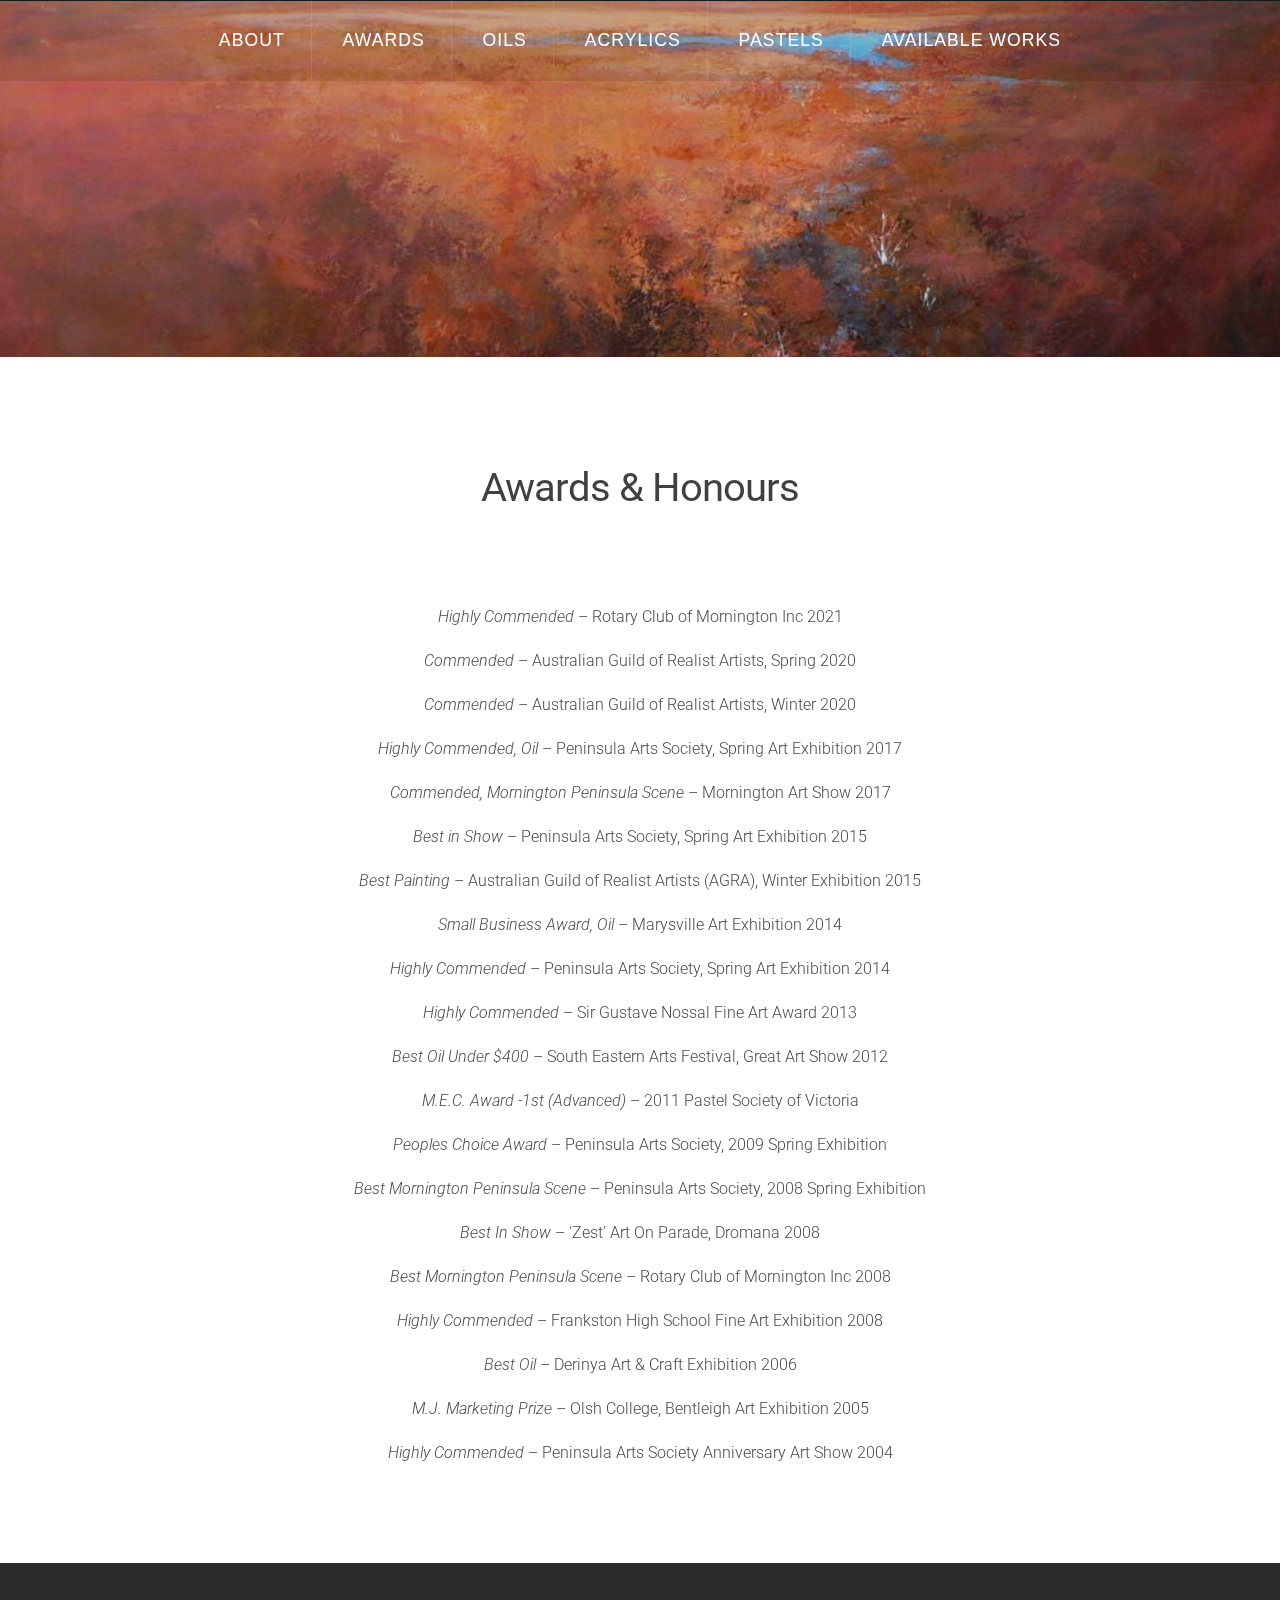
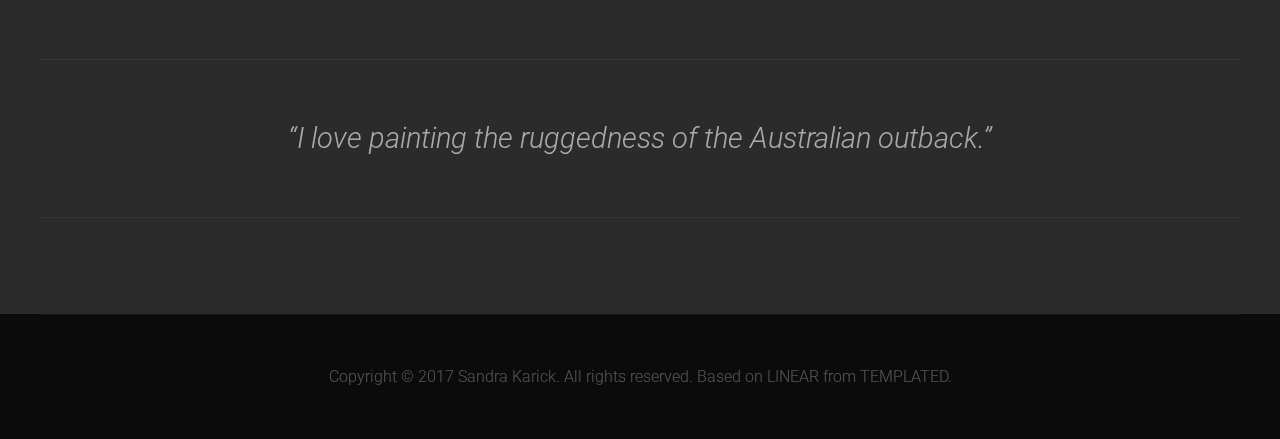
<file: awards.html>
<!DOCTYPE HTML>
<!--
	Linear by TEMPLATED
    templated.co @templatedco
    Released for free under the Creative Commons Attribution 3.0 license (templated.co/license)
-->
<html>
	<head>
		<title>Sandra Karick &ndash; Awards &amp; Honours</title>
		<meta http-equiv="content-type" content="text/html; charset=utf-8" />
		<meta name="description" content="Official website for Sandra Karick, Melbourne based oil and acrylic artist" />
		<meta name="keywords" content="landscape, artist, oil, pastel, watercolour" />
		<link href='http://fonts.googleapis.com/css?family=Roboto:400,100,300,700,500,900' rel='stylesheet' type='text/css'>
		<script src="http://ajax.googleapis.com/ajax/libs/jquery/1.11.0/jquery.min.js"></script>
		<script src="js/skel.min.js"></script>
		<script src="js/skel-panels.min.js"></script>
		<script src="js/init.js"></script>
		<noscript>
			<link rel="stylesheet" href="css/skel-noscript.css" />
			<link rel="stylesheet" href="css/style.css" />
			<link rel="stylesheet" href="css/style-desktop.css" />
		</noscript>
	</head>
	<body>

	<!-- Header -->
		<div id="header">
			<div id="nav-wrapper">
				<!-- Nav -->
				<nav id="nav">
					<ul>
						<li><a href="index.html">About</a></li>
            <li class="active"><a href="awards.html">Awards</a></li>
						<li><a href="oils.html">Oils</a></li>
						<li><a href="acrylics.html">Acrylics</a></li>
            <li><a href="pastels.html">Pastels</a></li>
						<li><a href="available.html">Available Works</a></li>
					</ul>
				</nav>
			</div>
			<div class="container">

				<!-- Logo -->
				<div id="logo">
					<h1><a href="#"></a>&nbsp; </h1><br/>
					<span class="tag"> &nbsp;  </span>
				</div>
			</div>
		</div>
	<!-- Header -->

	<!-- Main -->
		<div id="main">
			<div id="content" class="container">
            <center>
							<section>
							<header>
								<h3>Awards &amp; Honours</h3>
                  <span class="byline"> </span>
							</header>
              <p><i>Highly Commended</i> &ndash; Rotary Club of Mornington Inc 2021</p>
              <p><i>Commended</i> &ndash;  Australian Guild of Realist Artists, Spring 2020</p>
              <p><i>Commended</i> &ndash;  Australian Guild of Realist Artists, Winter 2020</p>
              <p><i>Highly Commended, Oil</i> &ndash;  Peninsula Arts Society, Spring Art Exhibition 2017</p>
              <p><i>Commended, Mornington Peninsula Scene</i> &ndash;  Mornington Art Show 2017</p>
              <p><i>Best in Show</i> &ndash;  Peninsula Arts Society, Spring Art Exhibition 2015</p>
              <p><i>Best Painting</i> &ndash;  Australian Guild of Realist Artists (AGRA), Winter Exhibition 2015</p>
              <p><i>Small Business Award, Oil </i> &ndash; Marysville Art Exhibition 2014</p>
              <p><i>Highly Commended</i> &ndash; Peninsula Arts Society, Spring Art Exhibition 2014</p>
              <p><i>Highly Commended</i> &ndash;  Sir Gustave Nossal Fine Art Award 2013</p>
              <p><i>Best Oil Under $400</i> &ndash; South Eastern Arts Festival, Great Art Show 2012</p>
              <p><i>M.E.C. Award -1st (Advanced)</i> &ndash; 2011 Pastel Society of Victoria</p>
              <p><i>Peoples Choice Award</i> &ndash; Peninsula Arts Society, 2009 Spring Exhibition</p>
              <p><i>Best Mornington Peninsula Scene</i> &ndash; Peninsula Arts Society, 2008 Spring Exhibition</p>
              <p><i>Best In Show</i> &ndash; ‘Zest’ Art On Parade, Dromana 2008</p>
              <p><i>Best Mornington Peninsula Scene</i> &ndash; Rotary Club of Mornington Inc 2008</p>
              <p><i>Highly Commended</i> &ndash; Frankston High School Fine Art Exhibition 2008</p>
              <p><i>Best Oil </i> &ndash; Derinya Art &amp; Craft Exhibition 2006</p>
              <p><i>M.J. Marketing Prize</i> &ndash; Olsh College, Bentleigh Art Exhibition 2005</p>
              <p><i>Highly Commended</i> &ndash; Peninsula Arts Society Anniversary Art Show 2004</p>
					</section>
				</center>
					</div>
			</div>
		</div>
	<!-- /Main -->

	<!-- Tweet -->
		<div id="tweet">
			<div class="container">
				<section>
					<br>
					<blockquote>&ldquo;I love painting the ruggedness of the Australian outback.&rdquo;</blockquote>
				<br>
				</section>
			</div>
		</div>
	<!-- /Tweet -->

	<!-- Copyright -->
		<div id="copyright">
			<div class="container">
				Copyright &copy; 2017 Sandra Karick. All rights reserved. Based on LINEAR from <a href="http://templated.co">TEMPLATED.</a>
			</div>
		</div>


	</body>
</html>
</file>
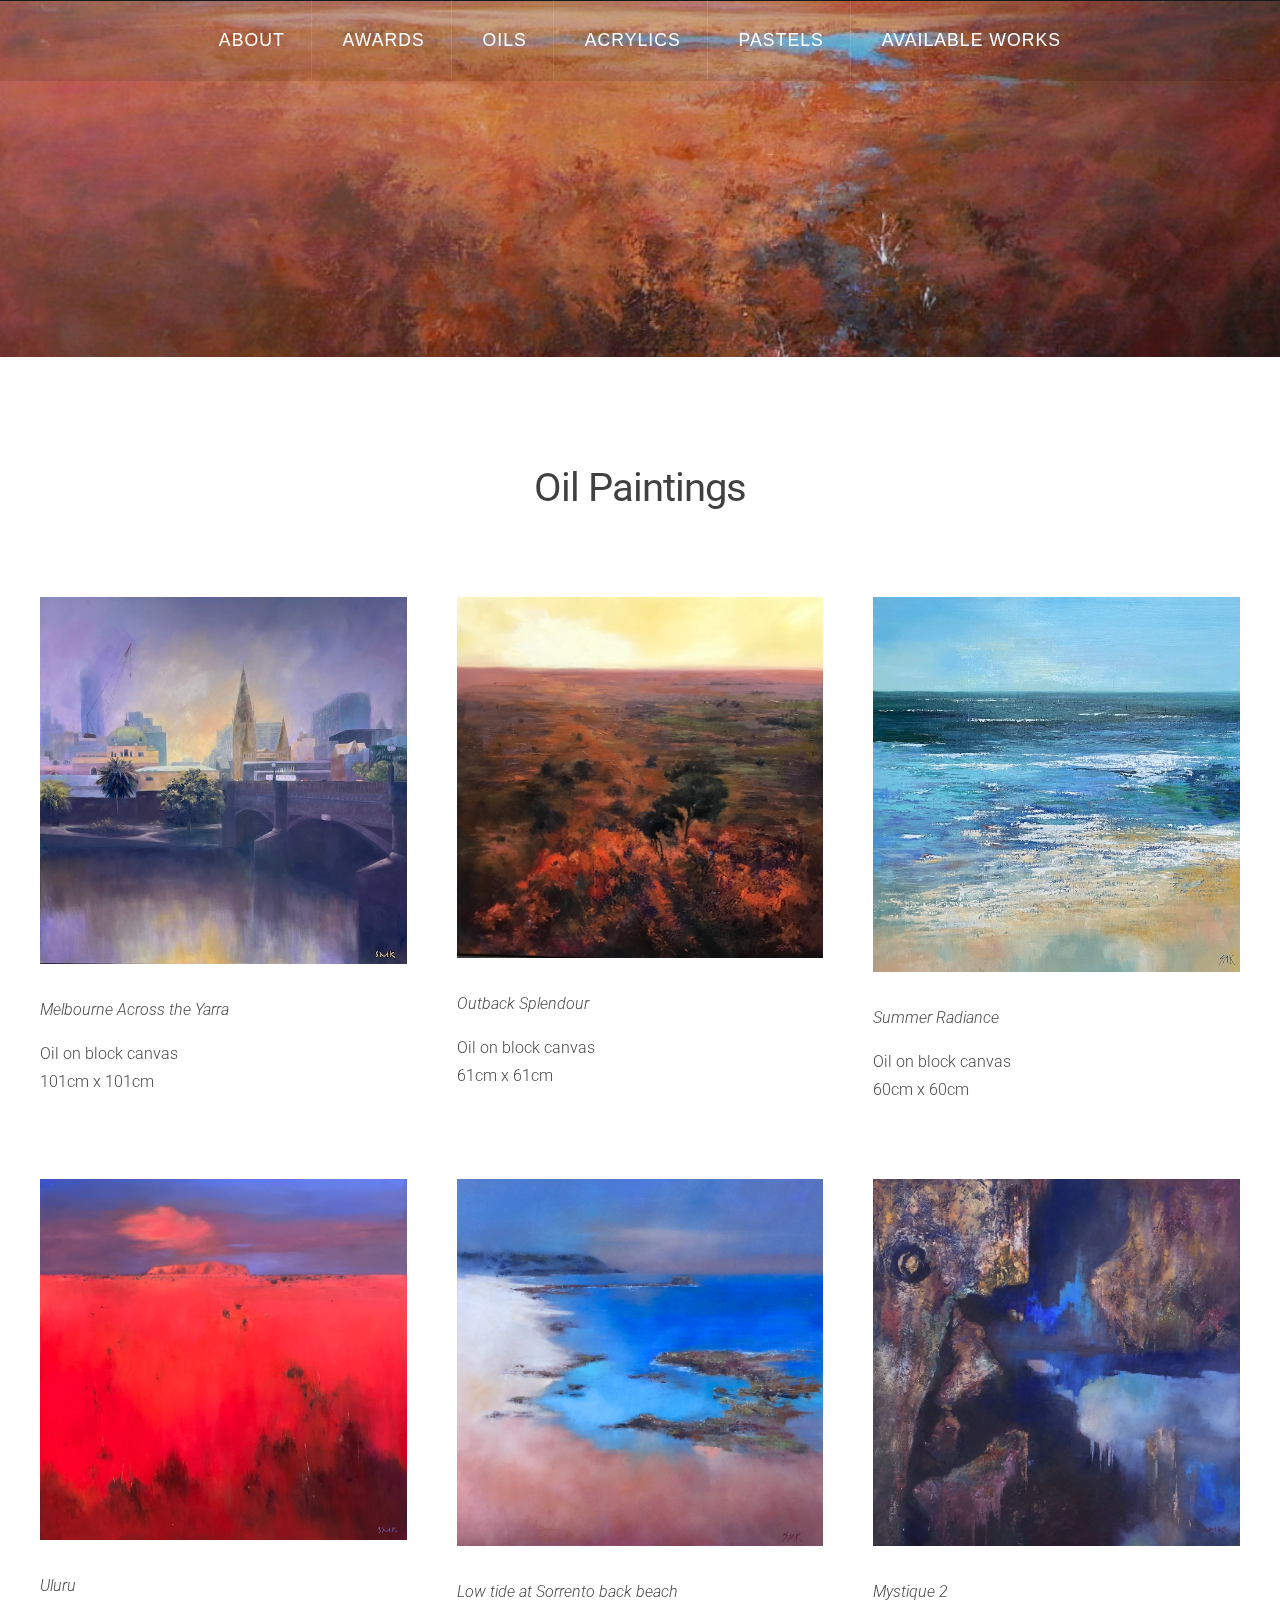
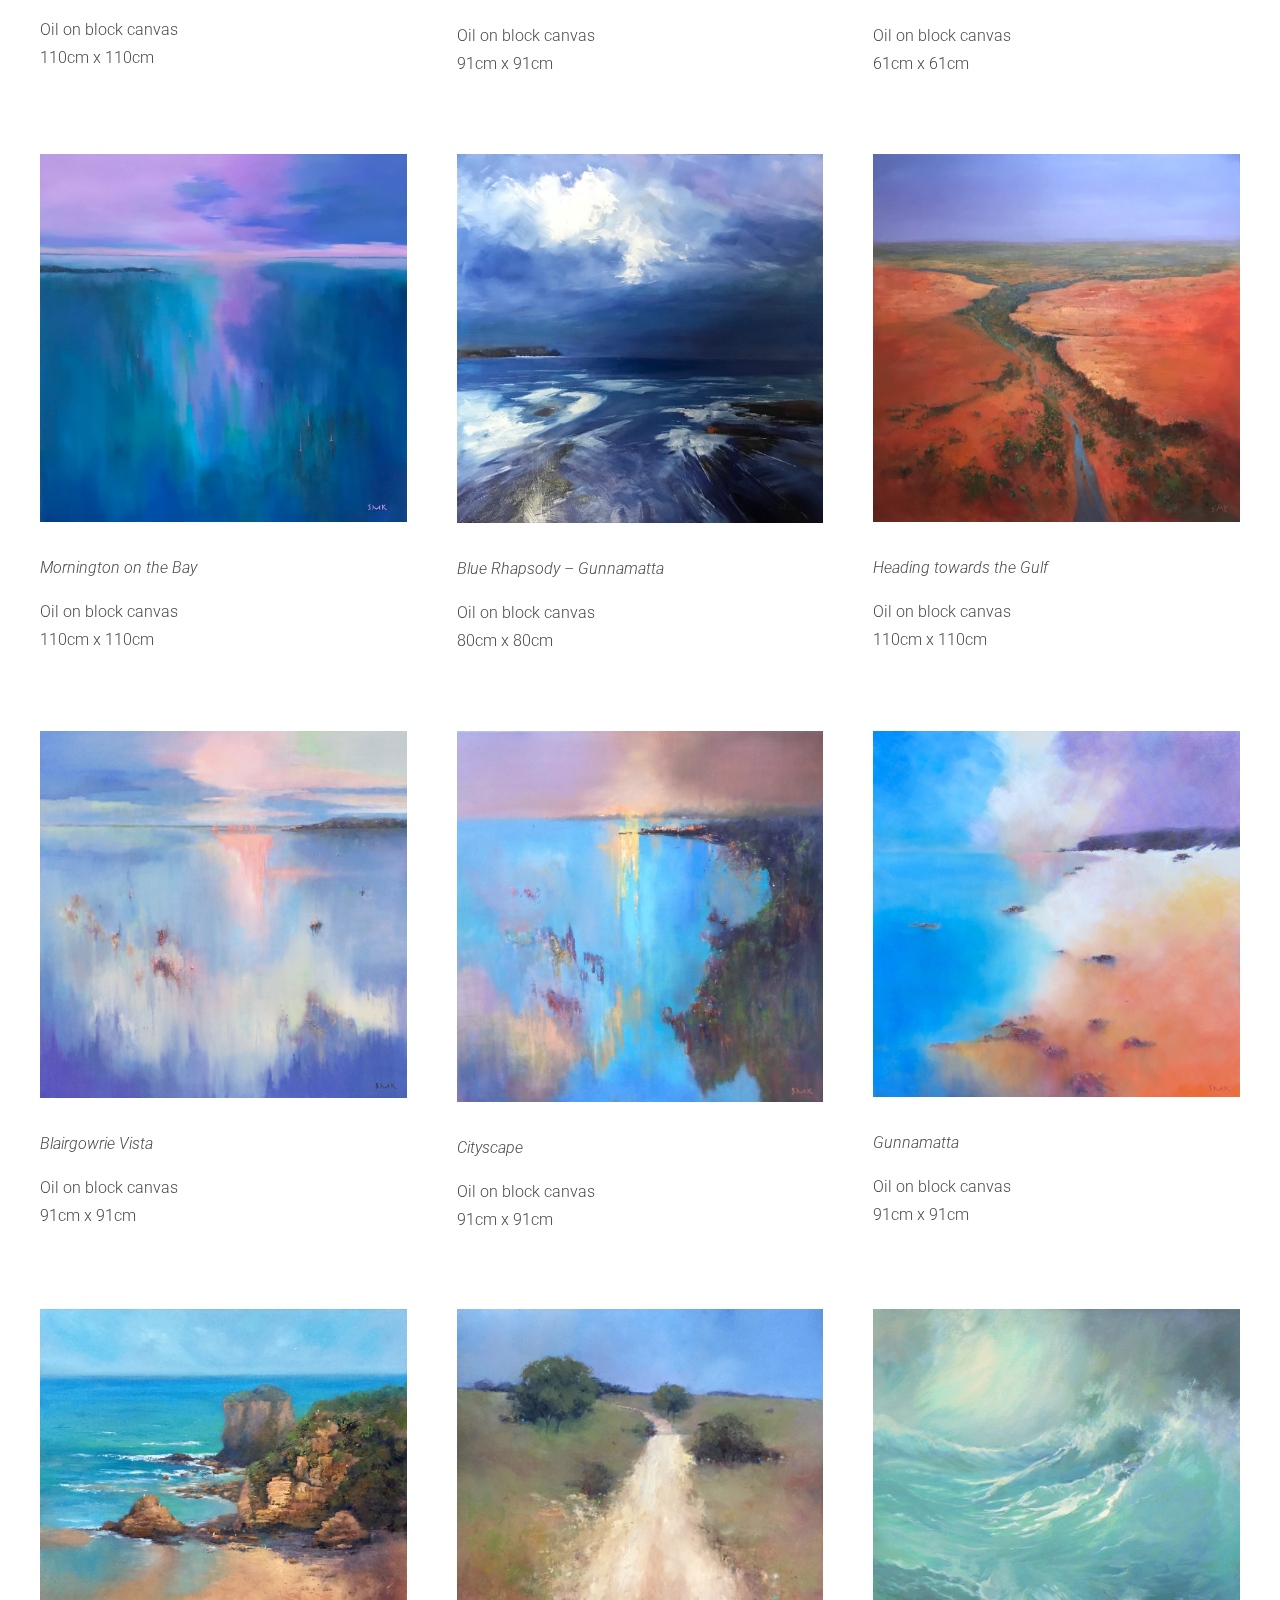
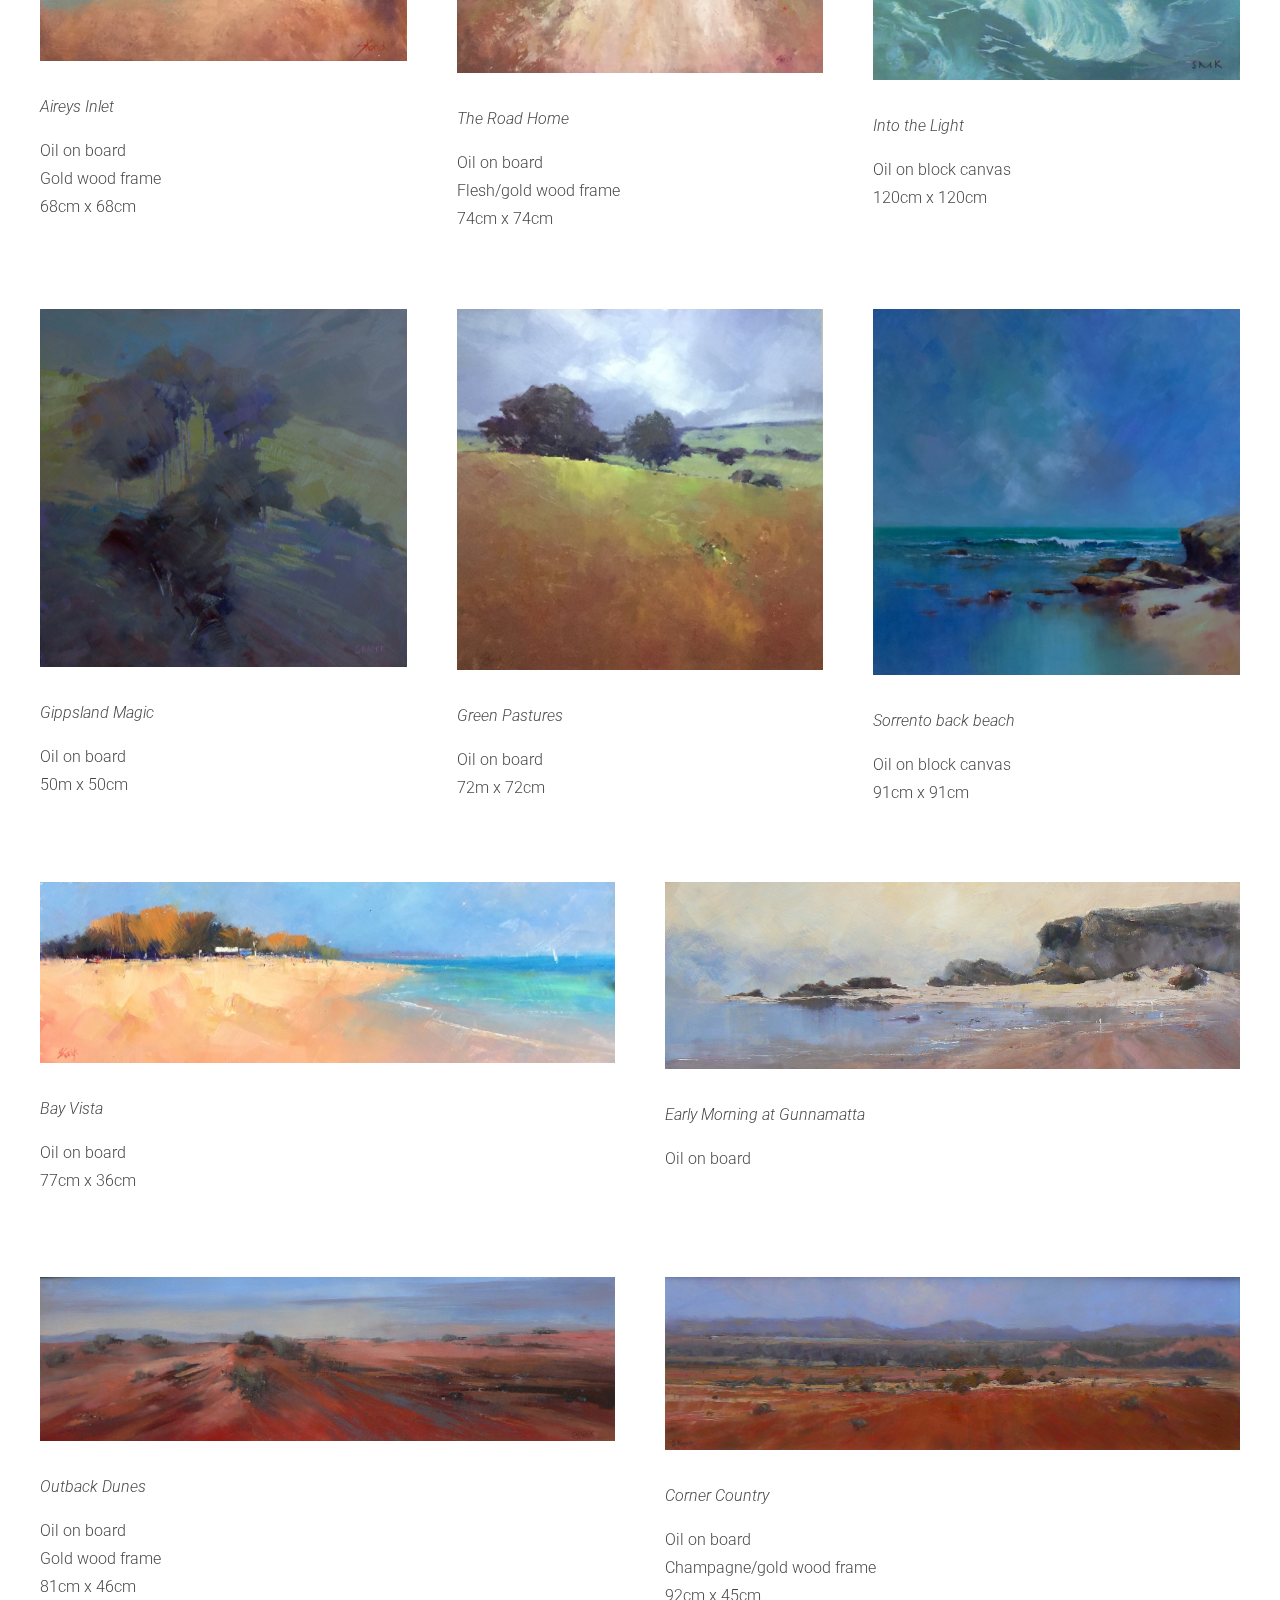
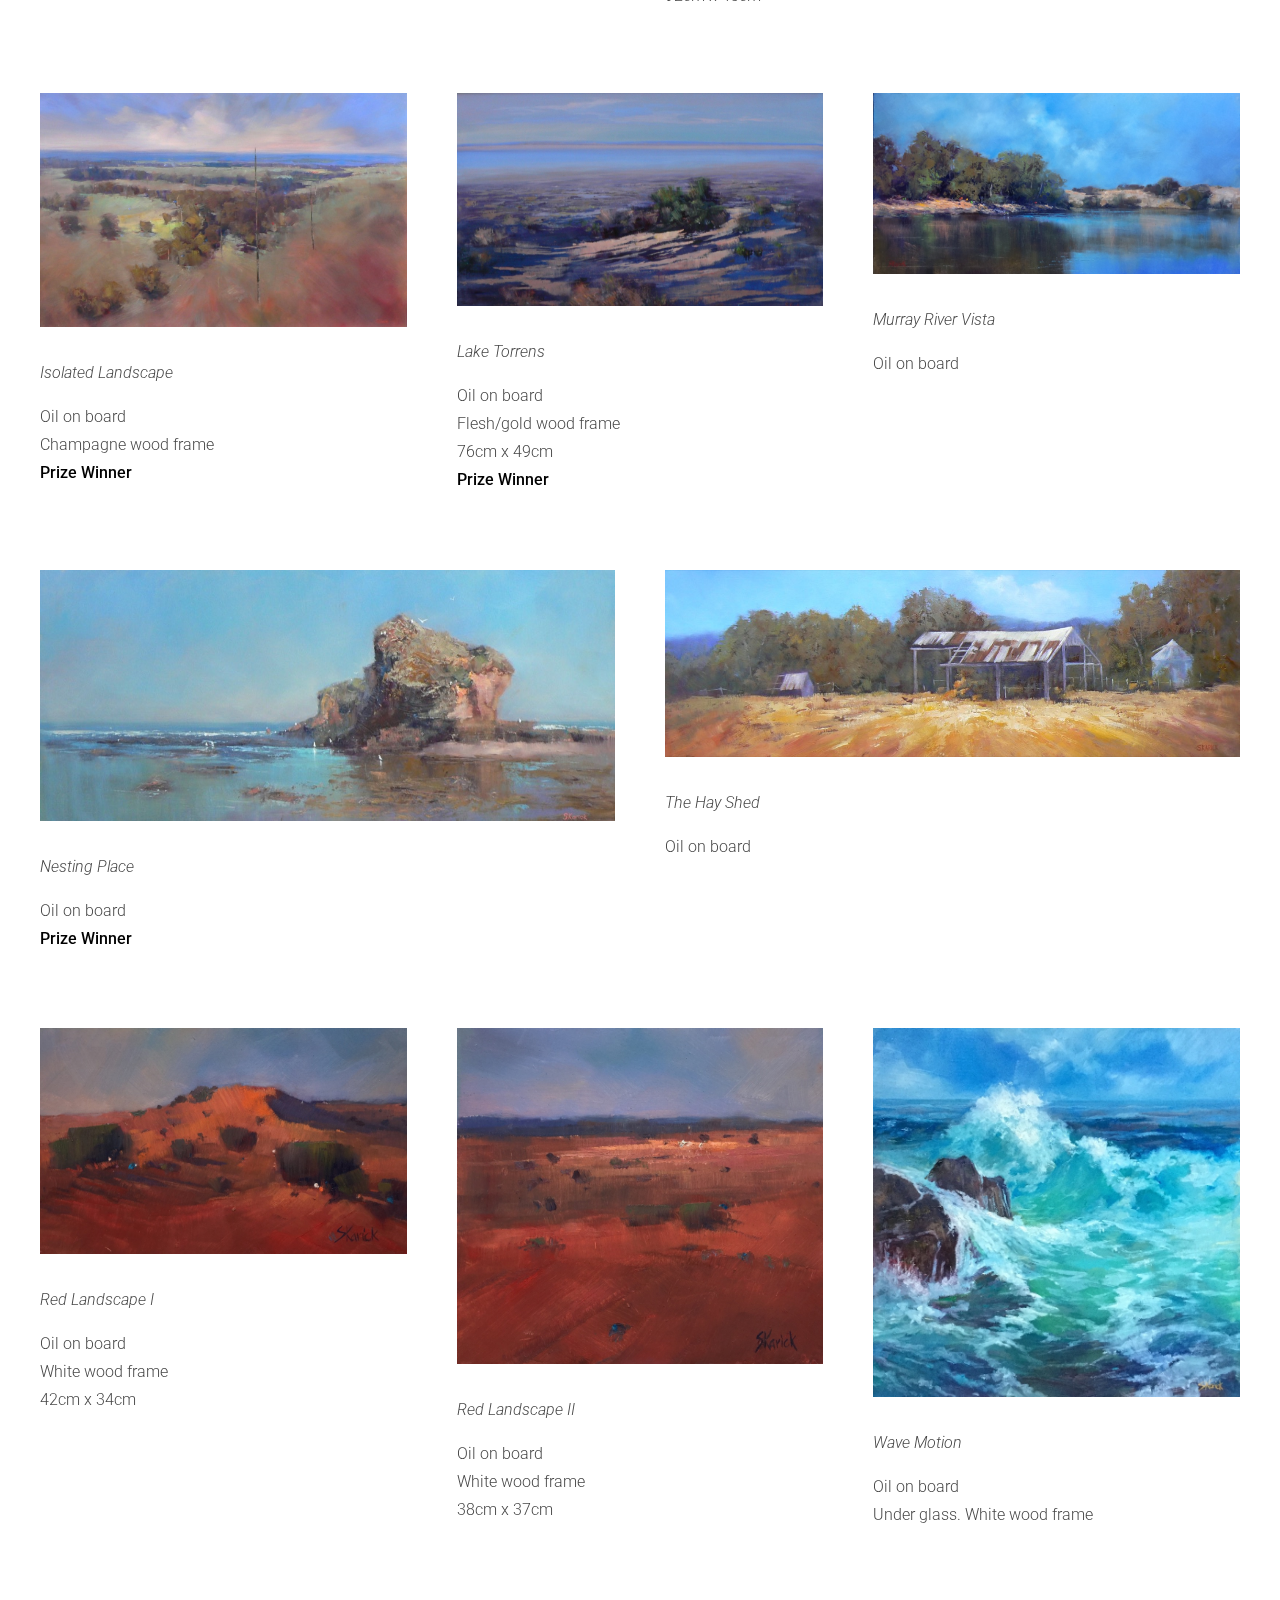
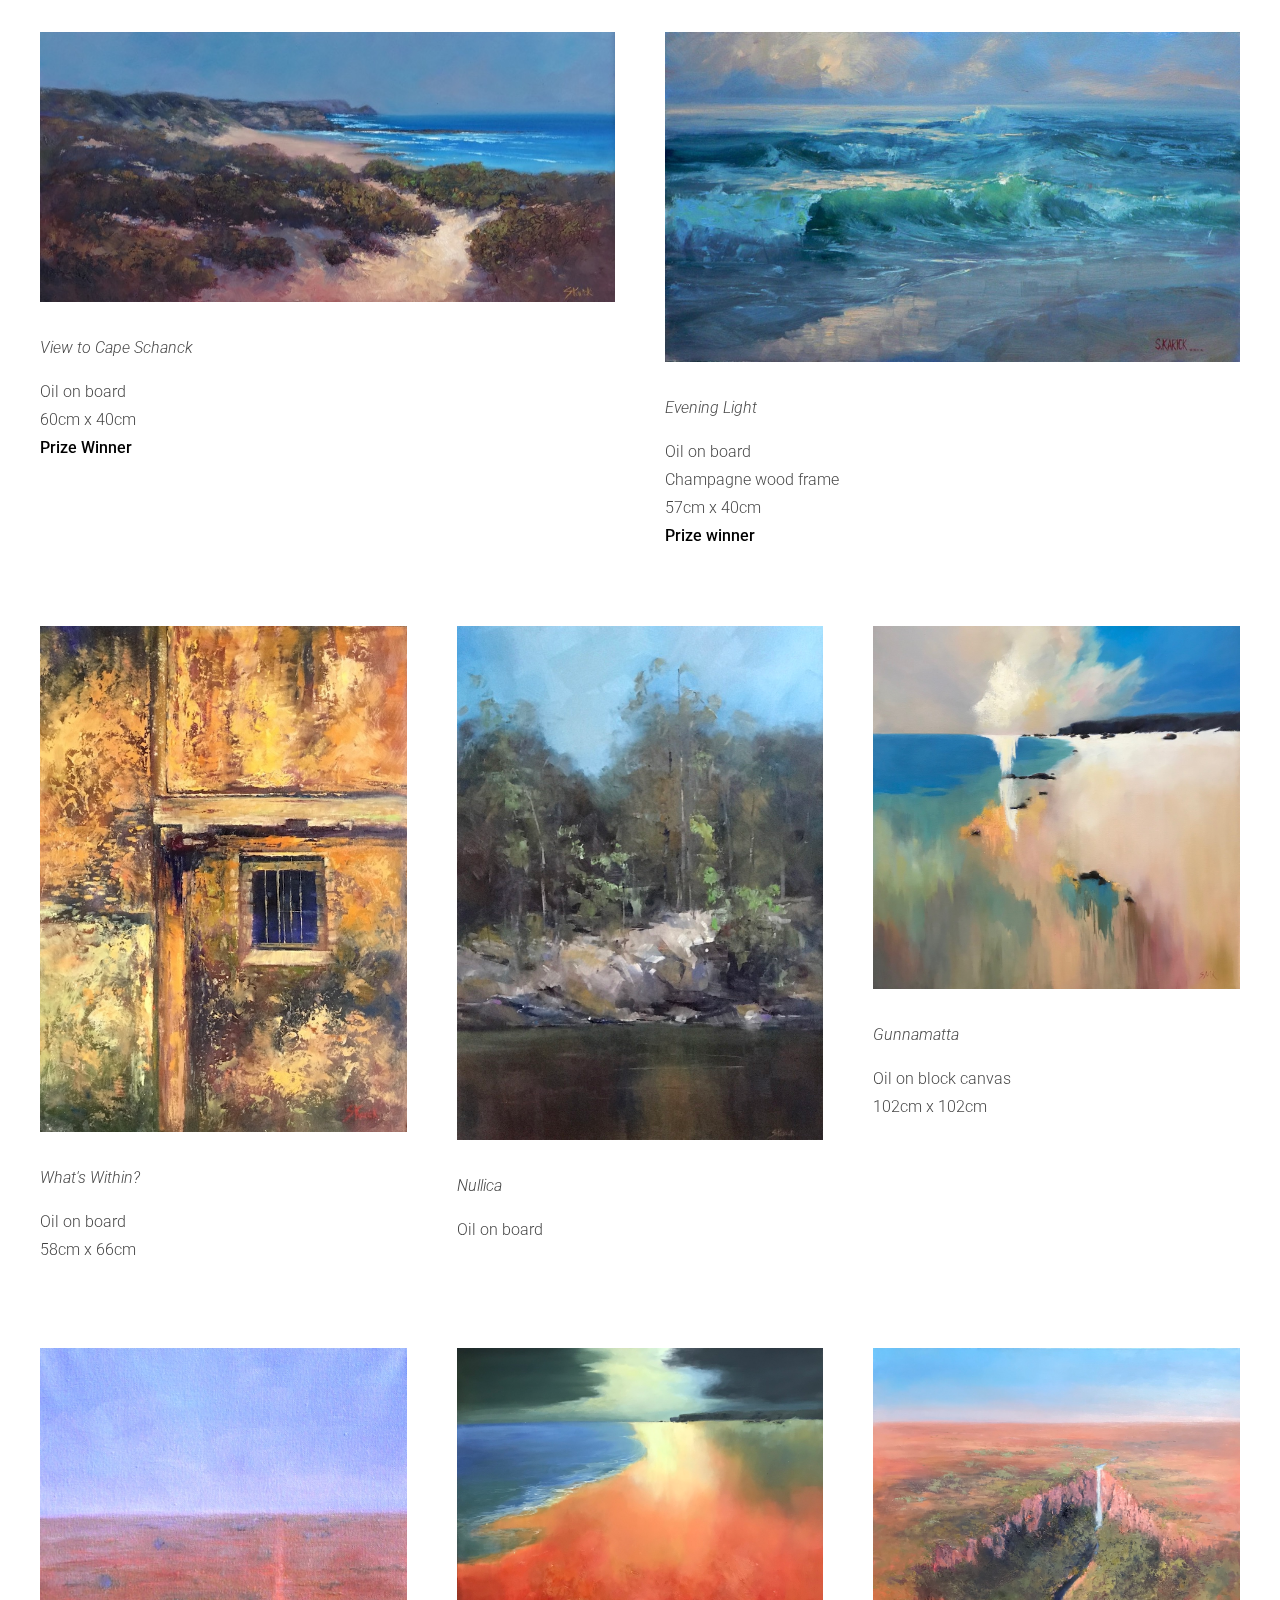
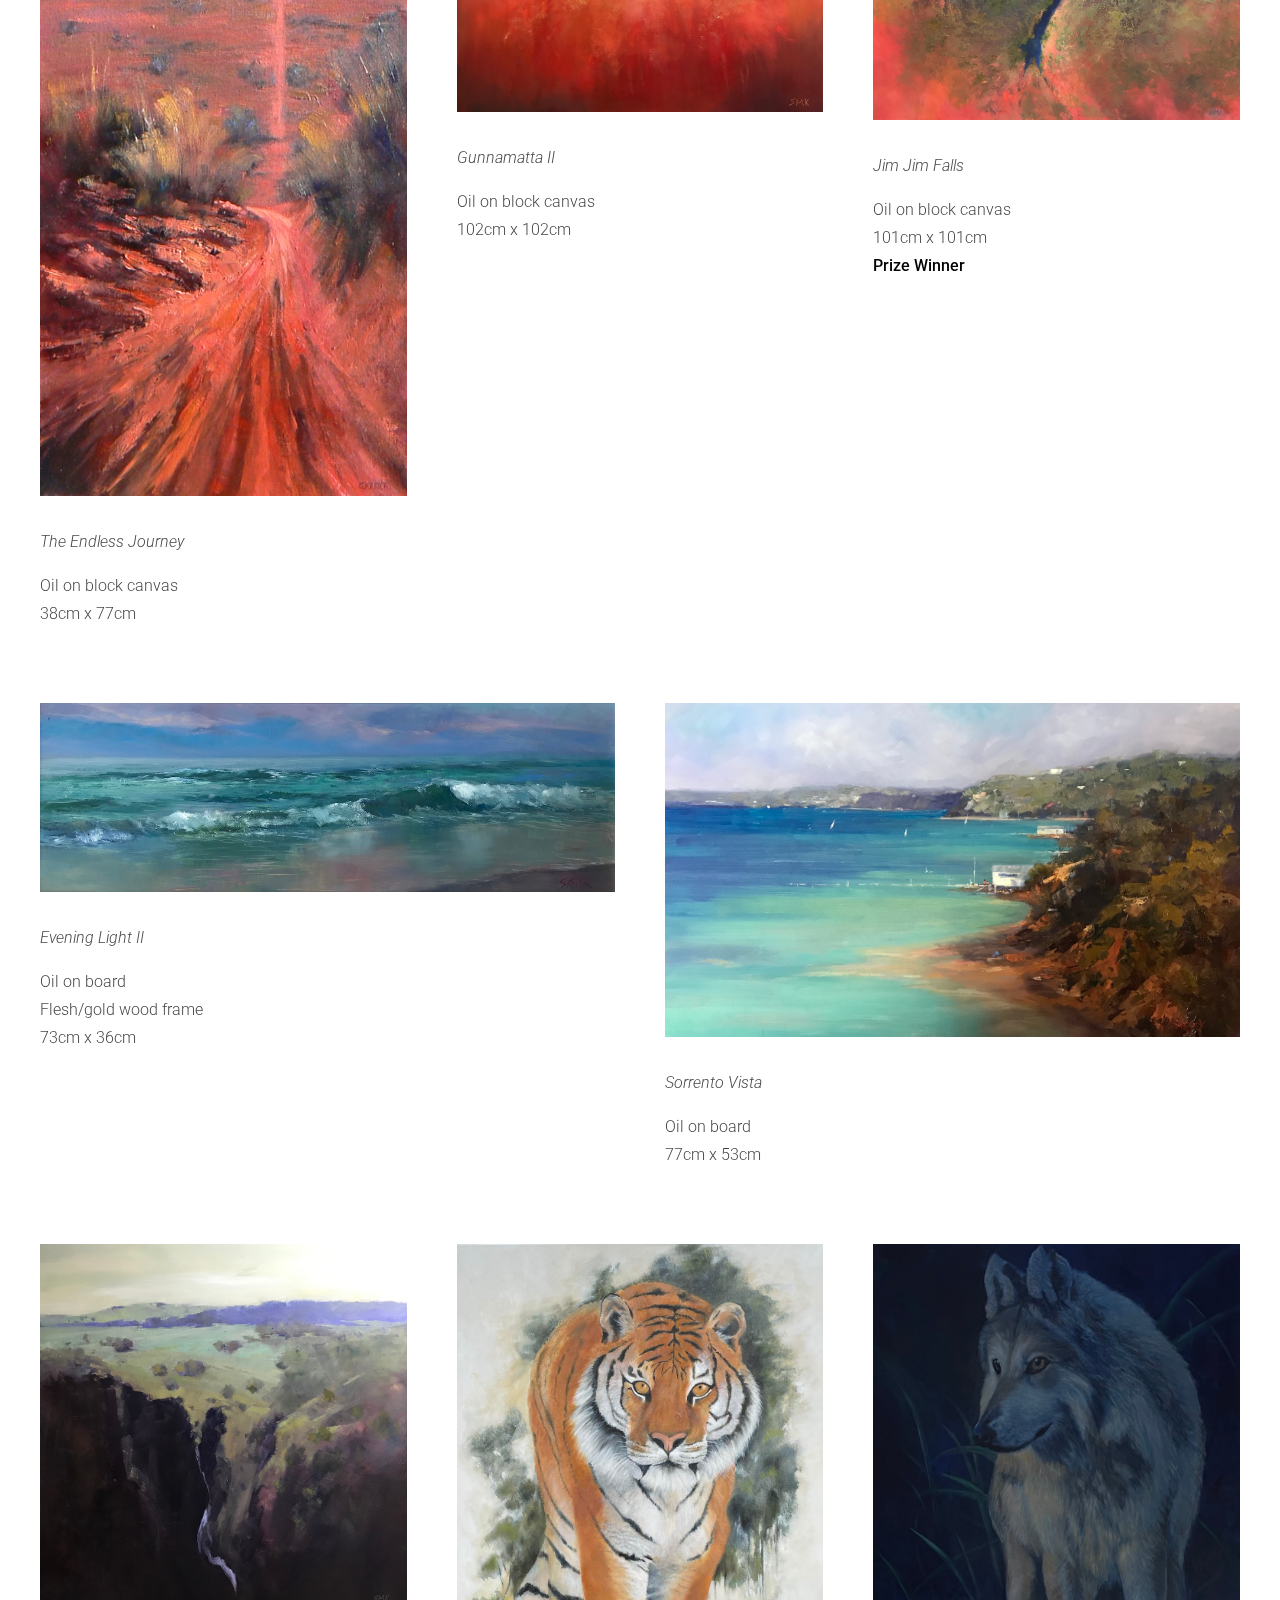
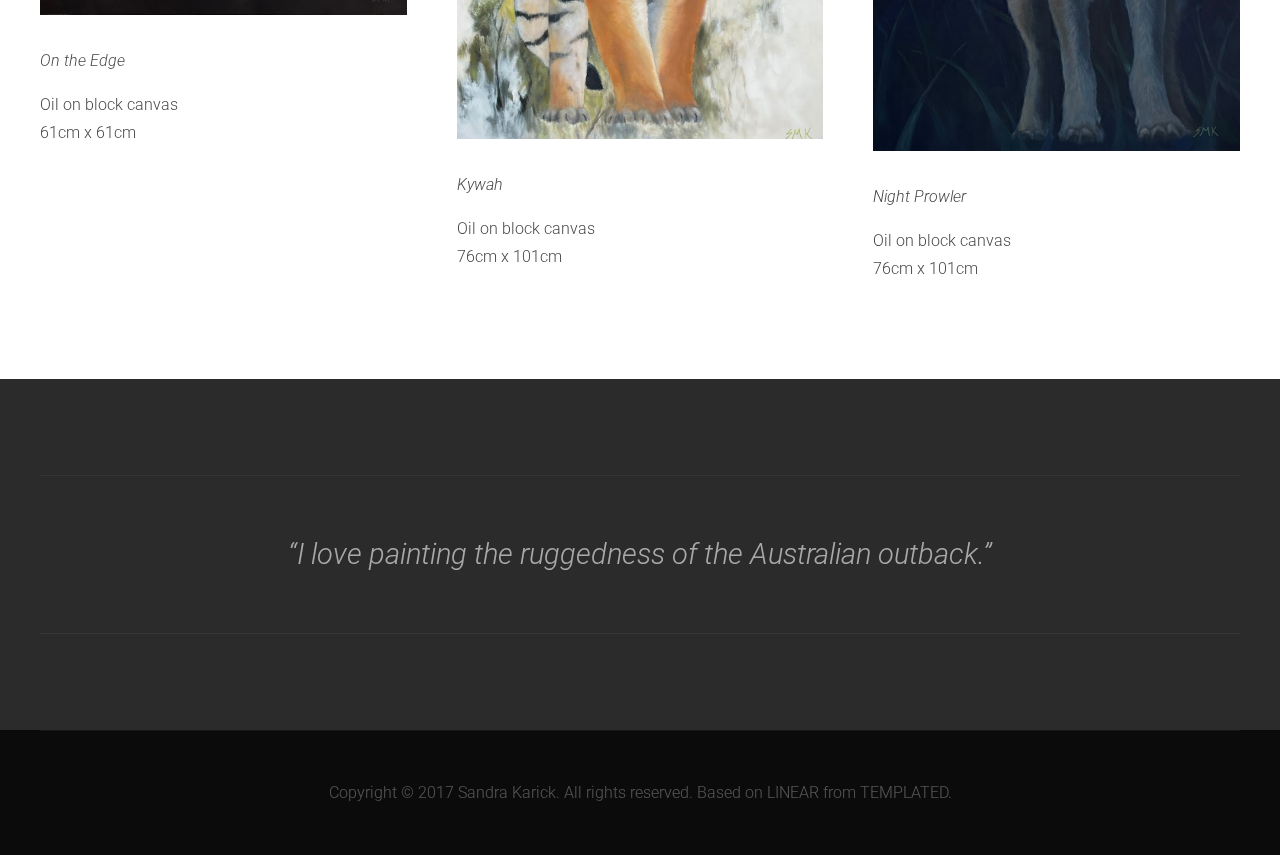
<file: oils.html>
<!DOCTYPE HTML>
<!--
	Linear by TEMPLATED
    templated.co @templatedco
    Released for free under the Creative Commons Attribution 3.0 license (templated.co/license)
-->
<html>
	<head>
		<title>Sandra Karick &ndash; Oils</title>
		<meta http-equiv="content-type" content="text/html; charset=utf-8" />
		<meta name="description" content="Official website for Sandra Karick, Melbourne based oil and acrylic artist" />
		<meta name="keywords" content="landscape, artist, oil, pastel, watercolour" />
		<link href='http://fonts.googleapis.com/css?family=Roboto:400,100,300,700,500,900' rel='stylesheet' type='text/css'>
		<script src="http://ajax.googleapis.com/ajax/libs/jquery/1.11.0/jquery.min.js"></script>
		<script src="js/skel.min.js"></script>
		<script src="js/skel-panels.min.js"></script>
		<script src="js/init.js"></script>
		<noscript>
			<link rel="stylesheet" href="css/skel-noscript.css" />
			<link rel="stylesheet" href="css/style.css" />
			<link rel="stylesheet" href="css/style-desktop.css" />
		</noscript>
	</head>
	<body>

	<!-- Header -->
		<div id="header">
			<div id="nav-wrapper">
				<!-- Nav -->
				<nav id="nav">
					<ul>
						<li><a href="index.html">About</a></li>
            <li><a href="awards.html">Awards</a></li>
						<li class="active"><a href="oils.html">Oils</a></li>
						<li><a href="acrylics.html">Acrylics</a></li>
            <li><a href="pastels.html">Pastels</a></li>
						<li><a href="available.html">Available Works</a></li>
          </ul>
				</nav>
			</div>
			<div class="container">

				<!-- Logo -->
				<div id="logo">
					<h1><a href="#"></a>&nbsp; </h1><br/>
					<span class="tag"> &nbsp;  </span>
				</div>
			</div>
		</div>
	<!-- Header -->

	<!-- Main -->
		<div id="main">
			<div id="content" class="container">
				<section>
					<center>
         <header>
						<h3>Oil Paintings </h3>
             <!-- <span class="byline"> </span>-->
					</header>
        <p></p>
        <p></p>

          </p>
				</center>
        </section>


        <div class="row">	<!-- new row -->
        <section class="4u">
					<header></header>
          <a href="" class="image full"><img src="images/oils/karick_melbourne_across_the_yarra_oil_101x101.jpg" alt=""></a>
					<p class="posted"><i>Melbourne Across the Yarra</i></p>
          <p>Oil on block canvas<br>
          101cm x 101cm<br>
          <strong></strong></p>
        </section>

        <section class="4u">
					<header></header>
          <a href="" class="image full"><img src="images/oils/outback_splendour_oil_61x61.jpg" alt=""></a>
					<p class="posted"><i>Outback Splendour</i></p>
          <p>Oil on block canvas<br>
          61cm x 61cm<br>
          <strong></strong></p>
        </section>

        <section class="4u">
					<header>
					</header>
          <a href="" class="image full"><img src="images/oils/karick_summer_radiance_oil_60x60.jpg" alt=""></a>
					<p class="posted"><i>Summer Radiance</i></p>
          <p>Oil on block canvas<br>
          60cm x 60cm<br>
          <strong></strong></p>
        </section>
      </div>

      <div class="row">	<!-- new row -->
      		<section class="4u">
					<header>
					</header>
					<a href="" class="image full"><img src="images/IMG_6555.JPG" alt=""></a>
					<p class="posted"><i>Uluru</i></p>
					<p>Oil on block canvas <br>
					110cm x 110cm<br>
					<strong></strong></p>
				</section>

          <section class="4u">
					<header>
					</header>
          <a href="" class="image full"><img src="images/IMG_4410.JPG" alt=""></a>
					<p class="posted"><i>Low tide at Sorrento back beach</i></p>
          <p>Oil on block canvas<br>
          91cm x 91cm<br>
          <strong></strong></p>
        </section>

            <section class="4u">
					<header>
					</header>
          <a href="" class="image full"><img src="images/IMG_4417.JPG" alt=""></a>
					<p class="posted"><i>Mystique 2</i></p>
          <p>Oil on block canvas<br>
          61cm x 61cm<br>
          <strong></strong></p>
        </section>
      </div>


        <div class="row">	<!-- new row -->
          <section class="4u">
					<header>
					</header>
          <a href="" class="image full"><img src="images/IMG_6557.JPG" alt=""></a>
					<p class="posted"><i>Mornington on the Bay</i></p>
          <p>Oil on block canvas<br>
          110cm x 110cm<br>
          <strong></strong></p>
        </section>

       <section class="4u">
					<header>
					</header>
					<a href="" class="image full"><img src="images/Blue_Rapsody_Gunnamatta.jpg" alt=""></a>
					<p class="posted"><i>Blue Rhapsody – Gunnamatta</i></p>
					<p>Oil on block canvas <br>
					80cm x 80cm<br>
					<strong></strong></p>
				</section>

      <section class="4u">
					<header>
					</header>
          <a href="" class="image full"><img src="images/IMG_6030.jpg" alt=""></a>
					<p class="posted"><i>Heading towards the Gulf</i></p>
          <p>Oil on block canvas<br>
          110cm x 110cm<br>
          <strong></strong></p>
          </section>
   		</div>

   <div class="row"><!-- new row -->
        <section class="4u">
					<header></header>
          <a href="#" class="image full"><img src="images/IMG_4402.JPG" alt=""></a>
					<p class="posted"><i>Blairgowrie Vista</i></p>
          <p>Oil on block canvas<br>
          91cm x 91cm<br>
          <strong></strong></p>
        </section>

          <section class="4u">
					<header></header>
          <a href="" class="image full"><img src="images/IMG_2106.JPG" alt=""></a>
					<p class="posted"><i>Cityscape</i></p>
          <p>Oil on block canvas<br>
          91cm x 91cm<br>
          <strong></strong></p>
        </section>

        <section class="4u">
					<header>
					</header>
          <a href="" class="image full"><img src="images/IMG_4413.JPG" alt=""></a>
					<p class="posted"><i>Gunnamatta</i></p>
          <p>Oil on block canvas<br>
          91cm x 91cm<br>
          <strong></strong></p>
        </section>
      </div>



        <div class="row">	<!-- new row -->
        <section class="4u">
					<header>
					</header>
          <a href="" class="image full"><img src="images/oils/Aireys_Inlet.jpg" alt=""></a>
					<p class="posted"><i>Aireys Inlet</i></p>
          <p>Oil on board<br>
					Gold wood frame<br>
          68cm x 68cm <br>
          <strong></strong></p>
        </section>

				<section class="4u">
					<header>
					</header>
          <a href="" class="image full"><img src="images/oils/Country_Road.JPG" alt=""></a>
					<p class="posted"><i>The Road Home</i></p>
          <p>Oil on board<br>
					Flesh/gold wood frame<br>
          74cm x 74cm<br>
          <strong></strong></p>
        </section>

				<section class="4u">
				<header>
				</header>
				<a href="" class="image full"><img src="images/oils/Into_the_Light.JPG" alt=""></a>
				<p class="posted"><i>Into the Light</i></p>
				<p>Oil on block canvas<br>
				120cm x 120cm<br>
				<strong></strong></p>
			</section>
		</div>

		  <div class="row">	<!-- new row -->
				<section class="4u">
					<header>
					</header>
          <a href="" class="image full"><img src="images/oils/Gipsland_Magic.JPG" alt=""></a>
					<p class="posted"><i>Gippsland Magic</i></p>
          <p>Oil on board<br>
          50m x 50cm<br>
          <strong></strong></p>
        </section>

				<section class="4u">
				<header>
				</header>
				<a href="" class="image full"><img src="images/oils/Gipsland_Vista.jpg" alt=""></a>
				<p class="posted"><i>Green Pastures</i></p>
				<p>Oil on board<br>
				72m x 72cm<br>
				<strong></strong></p>
			 </section>

			 <section class="4u">
				<header>
				</header>
				 <a href="" class="image full"><img src="images/IMG_4709.JPG" alt=""></a>
				<p class="posted"><i>Sorrento back beach</i></p>
				 <p>Oil on block canvas<br>
				 91cm x 91cm<br>
				 <strong></strong></p>
			 </section>
			</div>

		<div class="row">	<!-- new row -->
				 <section class="6u">
					<header>
					</header>
          <a href="" class="image full"><img src="images/oils/Bay_Vista.jpg" alt=""></a>
					<p class="posted"><i>Bay Vista</i></p>
          <p>Oil on board<br>
          77cm x 36cm<br>
          <strong></strong></p>
        </section>

        <section class="6u">
					<header>
					</header>
          <a href="" class="image full"><img src="images/oils/Early_Morning_Gunnamatta.JPG" alt=""></a>
					<p class="posted"><i>Early Morning at Gunnamatta</i></p>
          <p>Oil on board<br>
          <br>
          <strong></strong></p>
        </section>
      </div>

    <div class="row">	<!-- new row -->
      	<section class="6u">
				<header>
				</header>
				<a href="" class="image full"><img src="images/P1140748.JPG" alt=""></a>
				<p class="posted"><i>Outback Dunes</i></p>
				<p>Oil on board<br>
				Gold wood frame<br>
				81cm x 46cm<br>
				<strong></strong></p>
				</p>
			</section>

      <section class="6u">
			<header>
			</header>
			<a href="" class="image full"><img src="images/P1290289.JPG" alt=""></a>
			<p class="posted"><i>Corner Country</i></p>
			<p>Oil on board<br>
			Champagne/gold wood frame<br>
			92cm x 45cm<br>
			<strong></strong></p>
		</section>

      </div>

        <div class="row"><!-- new row -->
        <section class="4u">
					<header>
					</header>
          <a href="" class="image full"><img src="images/oils/Isolated_Landscape.JPG" alt=""></a>
					<p class="posted"><i>Isolated Landscape</i></p>
          <p>Oil on board<br>
					Champagne wood frame<br>
          <strong>Prize Winner</strong></p>
        </section>

        <section class="4u">
					<header>
					</header>
          <a href="" class="image full"><img src="images/oils/Lake_Torrens_SA.JPG" alt=""></a>
					<p class="posted"><i> Lake Torrens</i></p>
					<p>Oil on board<br>
					Flesh/gold wood frame<br>
					76cm x 49cm<br>
          <strong>Prize Winner</strong></p>
        </section>

        <section class="4u">
					<header>
					</header>
          <a href="" class="image full"><img src="images/oils/Murray_River_Vista_NSW.jpg" alt=""></a>
					<p class="posted"><i> Murray River Vista</i></p>
          <p>Oil on board<br>
          <br>
          <strong></strong></p>
        </section>
		</div>

		<div class="row"><!-- new row -->
         <section class="6u">
					<header>
					</header>
          <a href="" class="image full"><img src="images/oils/Nesting_Place.JPG" alt=""></a>
					<p class="posted"><i>Nesting Place</i></p>
          <p>Oil on board<br>
          <strong>Prize Winner</strong></p>
        </section>

				<section class="6u">
				 <header>
				 </header>
				 <a href="" class="image full"><img src="images/oils/The_Hay_Shed.JPG" alt=""></a>
				 <p class="posted"><i>The Hay Shed</i></p>
				 <p>Oil on board<br>
				 <br>
				 <strong></strong></p>
			 </section>
		 </div>

		 <div class="row"><!-- new row -->
        <section class="4u">
					<header>
					</header>
          <a href="" class="image full"><img src="images/oils/Red_Landscape1.JPG" alt=""></a>
					<p class="posted"><i> Red Landscape I</i></p>
					<p>Oil on board<br>
					White wood frame<br>
					42cm x 34cm<br>
          <strong></strong></p>
        </section>

        <section class="4u">
					<header>
					</header>
          <a href="" class="image full"><img src="images/oils/Red_Landscape11.jpg" alt=""></a>
					<p class="posted"><i> Red Landscape II </i></p>
					<p>Oil on board<br>
					White wood frame<br>
					38cm x 37cm<br>
          <strong></strong></p>
        </section>

				<section class="4u">
					<header>
					</header>
					<a href="" class="image full"><img src="images/oils/IMG_5172.jpg" alt=""></a>
					<p class="posted"><i>Wave Motion</i></p>
					<p>Oil on board<br>
					Under glass. White wood frame <br>
					<br>
					<strong></strong></p>
				</section>
			</div>

				<div class="row"><!-- new row -->
        <section class="6u">
					<header>
					</header>
          <a href="" class="image full"><img src="images/oils/View_to_Cape_Schanck.jpg" alt=""></a>
					<p class="posted"><i>View to Cape Schanck</i></p>
					<p>Oil on board<br>
          60cm x 40cm<br>
          <strong>Prize Winner</strong></p>
        </section>

				<section class="6u">
					<header>
					</header>
					<a href="" class="image full"><img src="images/oils/Breaking_Wave.jpg" alt=""></a>
					<p class="posted"><i>Evening Light</i></p>
					<p>Oil on board<br>
					Champagne wood frame<br>
					57cm x 40cm<br>
					<strong>Prize winner</strong></p>
				</section>
      </div>

			<div class="row"><!-- new row -->
			<section class="4u">
				<header>
				</header>
				<a href="" class="image full"><img src="images/oils/IMG_5296.JPG" alt=""></a>
				<p class="posted"><i> What's Within?</i></p>
				<p>Oil on board<br>
			  58cm x 66cm<br>
			 <strong></strong></p>
			 </section>

			 <section class="4u">
				 <header>
				 </header>
				 <a href="" class="image full"><img src="images/oils/Nullica.jpg" alt=""></a>
				 <p class="posted"><i> Nullica</i></p>
				 <p>Oil on board<br>
				<br>
				<strong></strong></p>
        </section>

       <section class="4u">
					<header>
					</header>
					<a href="" class="image full"><img src="images/Gunnamatta Oil 102x102.jpeg" alt=""></a>
					<p class="posted"><i>Gunnamatta</i></p>
					<p>Oil on block canvas <br>
					102cm x 102cm<br>
					<strong></strong></p>
				</section>
      </div>


   		<div class="row"><!-- new row -->

    <section class="4u">
		<header>
		</header>
		<a href="" class="image full"><img src="images/P1290220.jpg" alt=""></a>
		<p class="posted"><i>The Endless Journey</i></p>
		<p>Oil on block canvas<br>
		38cm x 77cm<br>
		<strong></strong></p>
	</section>

        <section class="4u">
					<header>
					</header>
          <a href="" class="image full"><img src="images/Gunnamatta2_oil_102_102.JPG" alt=""></a>
					<p class="posted"><i>Gunnamatta II</i></p>
          <p>Oil on block canvas<br>
        102cm x 102cm<br>
          <strong></strong></p>
        </section>

        <section class="4u">
					<header>
					</header>
          <a href="" class="image full"><img src="images/Jim_Jim_Falls_oil_101_101.JPG" alt=""></a>
					<p class="posted"><i>Jim Jim Falls</i></p>
          <p>Oil on block canvas<br>
         101cm x 101cm<br>
          <strong>Prize Winner</strong></p>
        </section>

    </div>

    		<div class="row"><!-- new row -->
          <section class="6u">
					 <header>
					 </header>
					 <a href="" class="image full"><img src="images/oils/IMG_4980.JPG" alt=""></a>
					 <p class="posted"><i>Evening Light II</i></p>
					 <p>Oil on board<br>
					Flesh/gold wood frame<br>
					73cm x 36cm<br>
					<strong><i></i></strong></p>
					</section>

          		<section class="6u">
			<header>
			</header>
			<a href="" class="image full"><img src="images/Sorento_Vista.JPG" alt=""></a>
			<p class="posted"><i> Sorrento Vista</i></p>
			<p>Oil on board<br>
		  77cm x 53cm<br>
		 <strong><i></i></strong></p>
		 </section>

      </div>

      <div class="row">	<!-- new row -->
          <section class="4u">
					<header>
					</header>
          <a href="" class="image full"><img src="images/On_the_Edge.jpg" alt=""></a>
					<p class="posted"><i>On the Edge</i></p>
          <p>Oil on block canvas<br>
         61cm x 61cm<br>
          <strong><i></i></strong></p>
        </section>

       <section class="4u">
					<header>
					</header>
          <a href="" class="image full"><img src="images/oils/karick_kywah.jpg" alt=""></a>
					<p class="posted"><i>Kywah</i></p>
          <p>Oil on block canvas<br>
         76cm x 101cm<br>
          <strong><i></i></strong></p>
        </section>

        <section class="4u">
					<header>
					</header>
          <a href="" class="image full"><img src="images/oils/karick_wolf.jpg" alt=""></a>
					<p class="posted"><i>Night Prowler</i></p>
          <p>Oil on block canvas<br>
         76cm x 101cm<br>
          <strong><i></i></strong></p>
        </section>

      </div>


			</div>
		</div>
	<!-- /Main -->

	<!-- Tweet -->
		<div id="tweet">
			<div class="container">
				<section>
					<br>
					<blockquote>&ldquo;I love painting the ruggedness of the Australian outback.&rdquo;</blockquote>
				<br>
				</section>
			</div>
		</div>
	<!-- /Tweet -->


	<!-- Copyright -->
		<div id="copyright">
			<div class="container">
				Copyright &copy; 2017 Sandra Karick. All rights reserved. Based on LINEAR from <a href="http://templated.co">TEMPLATED.</a>
			</div>
		</div>


	</body>
</html>
</file>
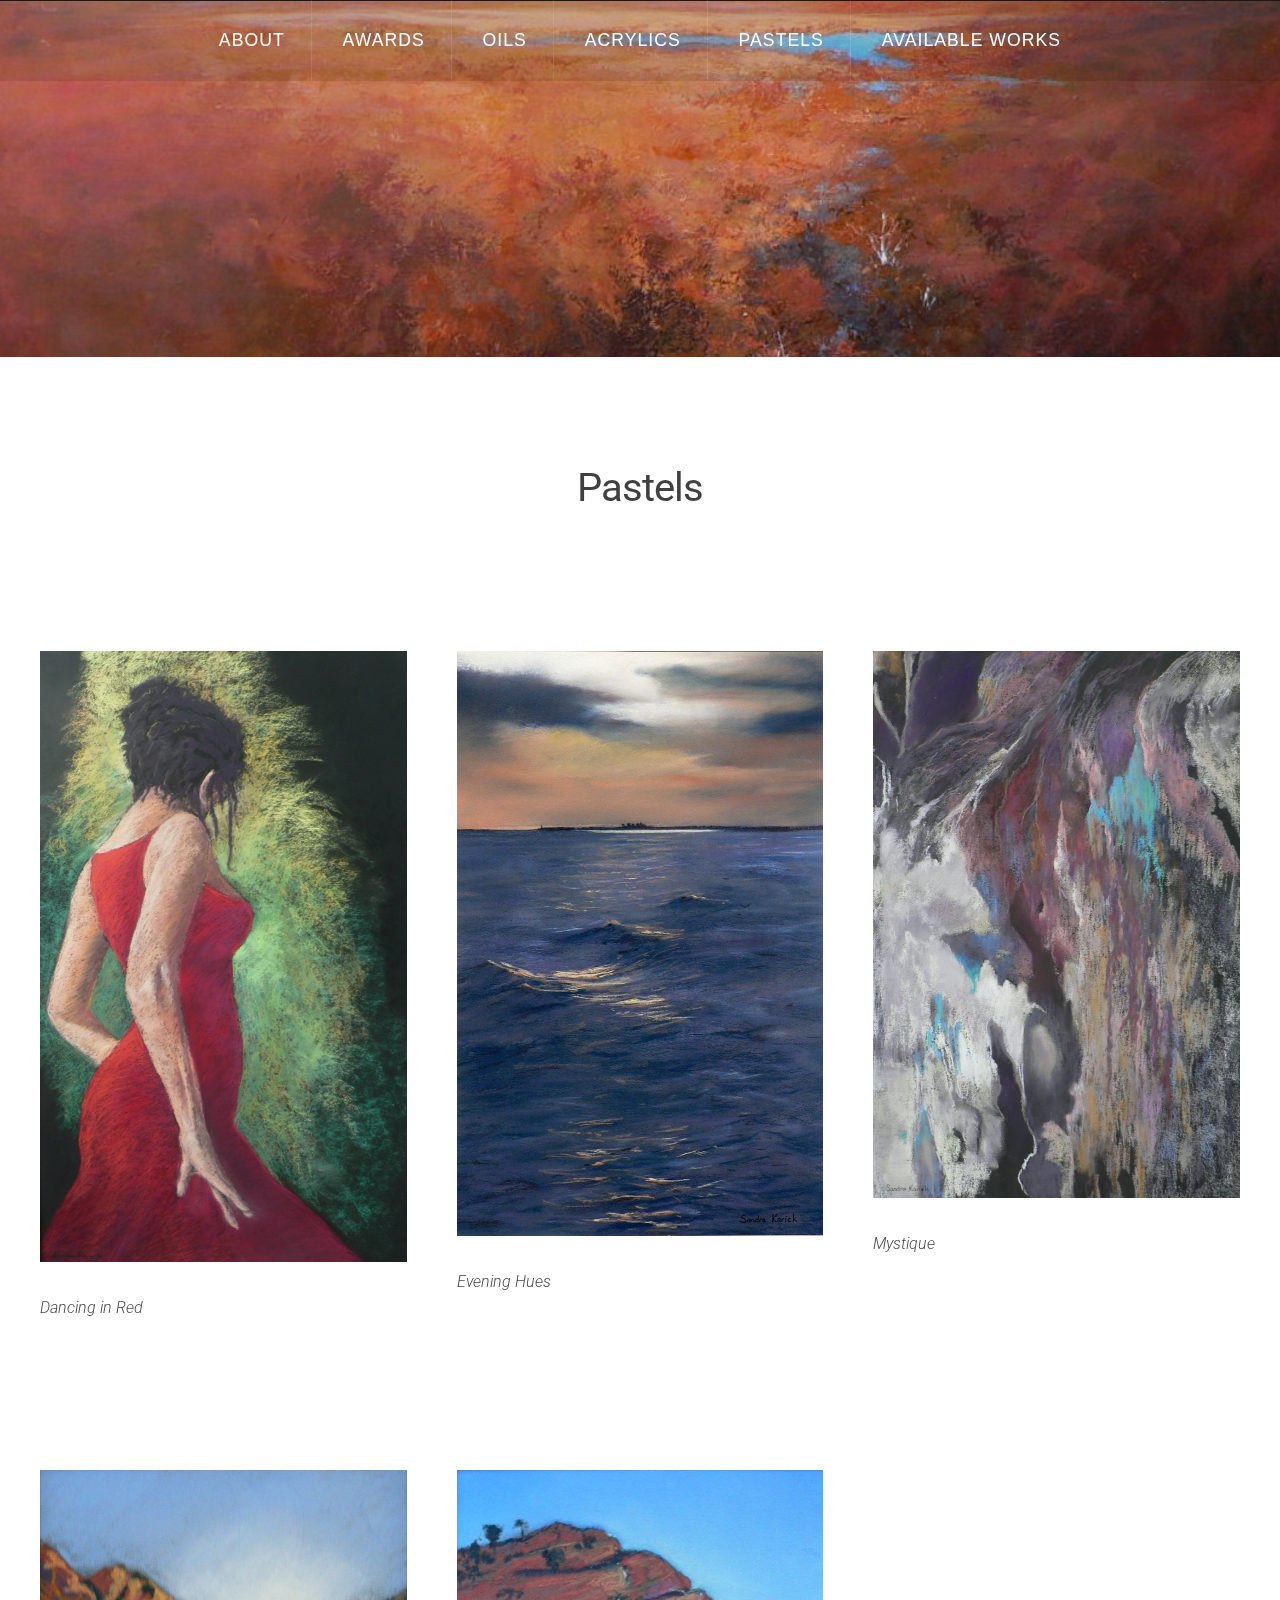
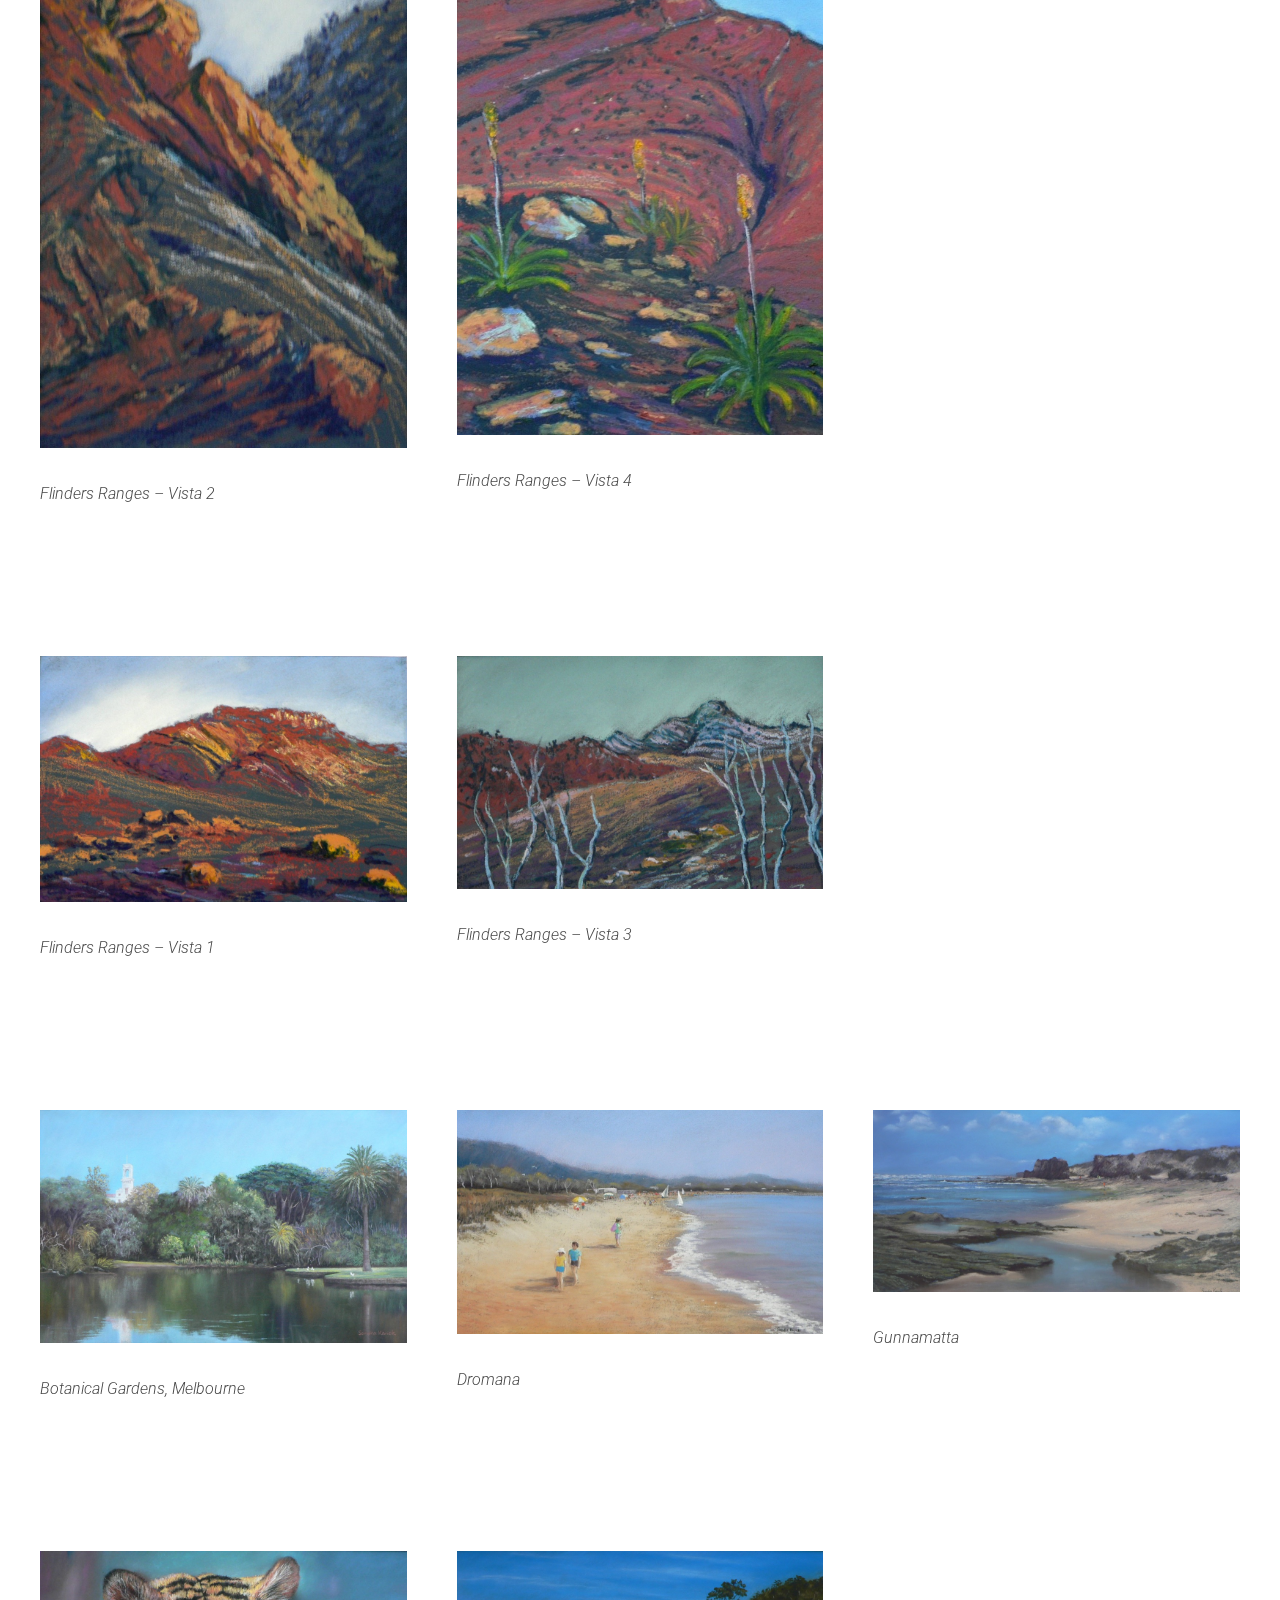
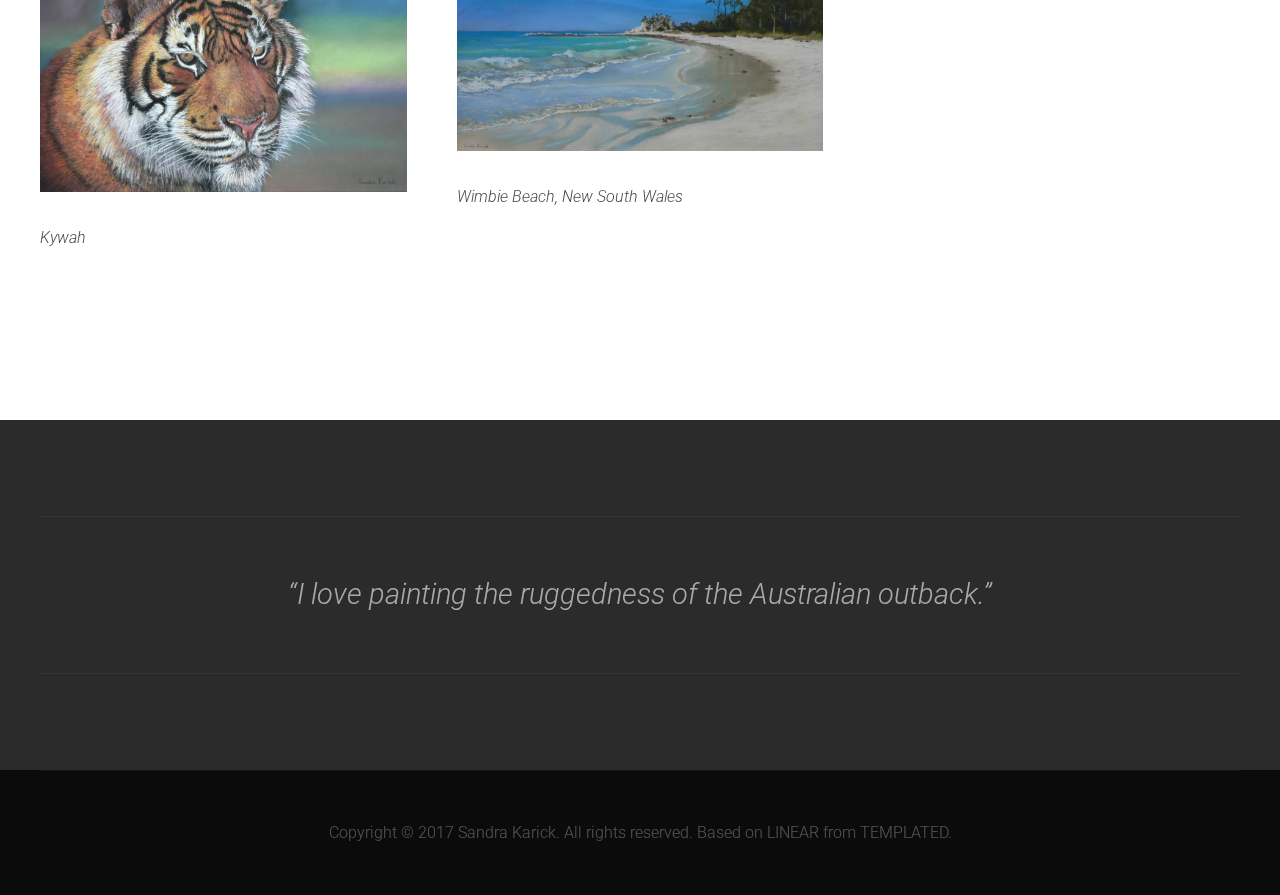
<file: pastels.html>
<!DOCTYPE HTML>
<!--
	Linear by TEMPLATED
    templated.co @templatedco
    Released for free under the Creative Commons Attribution 3.0 license (templated.co/license)
-->
<html>
	<head>
		<title>Sandra Karick &ndash; Pastels</title>
		<meta http-equiv="content-type" content="text/html; charset=utf-8" />
		<meta name="description" content="Official website for Sandra Karick, Melbourne based oil and acrylic artist" />
		<meta name="keywords" content="landscape, artist, oil, pastel, watercolour" />
		<link href='http://fonts.googleapis.com/css?family=Roboto:400,100,300,700,500,900' rel='stylesheet' type='text/css'>
		<script src="http://ajax.googleapis.com/ajax/libs/jquery/1.11.0/jquery.min.js"></script>
		<script src="js/skel.min.js"></script>
		<script src="js/skel-panels.min.js"></script>
		<script src="js/init.js"></script>
		<noscript>
			<link rel="stylesheet" href="css/skel-noscript.css" />
			<link rel="stylesheet" href="css/style.css" />
			<link rel="stylesheet" href="css/style-desktop.css" />
		</noscript>
	</head>
	<body>

	<!-- Header -->
		<div id="header">
			<div id="nav-wrapper">
				<!-- Nav -->
				<nav id="nav">
					<ul>
						<li><a href="index.html">About</a></li>
            <li><a href="awards.html">Awards</a></li>
						<li><a href="oils.html">Oils</a></li>
						<li><a href="acrylics.html">Acrylics</a></li>
            <li class="active"><a href="pastels.html">Pastels</a></li>
						<li><a href="available.html">Available Works</a></li>
          </ul>
				</nav>
			</div>
			<div class="container">

				<!-- Logo -->
				<div id="logo">
					<h1><a href="#"></a>&nbsp; </h1><br/>
					<span class="tag"> &nbsp;  </span>
				</div>
			</div>
		</div>
	<!-- Header -->

	<!-- Main -->
		<div id="main">
			<div id="content" class="container">
				<section>
				<center>
         <header>
						<h3>Pastels</h3>
             <span class="byline"> </span>
					</header>
        <p></p>
        <p></p>

          </p>
				</center>
        </section>

        <div class="row"> <!-- new row -->
					<section class="4u">
						<header>
						</header>
	          <a href="" class="image full"><img src="images/pastels/Dancing_in_Red.JPG" alt=""></a>
						<p class="posted"><i>Dancing in Red</i></p>
	          <p><br>
	          <br>
	          <strong></strong></p>
	        </section>

					<section class="4u">
						<header>
						</header>
	          <a href="" class="image full"><img src="images/pastels/Evening_Hues.JPG" alt=""></a>
						<p class="posted"><i>Evening Hues</i></p>
	          <p><br>
	          <br>
	          <strong></strong></p>
	        </section>

			<section class="4u">
			<header>
			</header>
			<a href="" class="image full"><img src="images/pastels/Mystique.JPG" alt=""></a>
			<p class="posted"><i>Mystique</i></p>
			<p><br>
			<br>
			<strong></strong></p>
		</section>
	</div>

        <div class="row"> <!-- new row -->
					<section class="4u">
					<header>
					</header>
          <a href="" class="image full"><img src="images/pastels/Flinders_Ranges_Vista2.JPG" alt=""></a>
					<p class="posted"><i>Flinders Ranges – Vista 2</i></p>
          <p><br>
          <br>
          <strong></strong></p>
        </section>

				<section class="4u">
					<header>
					</header>
          <a href="" class="image full"><img src="images/pastels/Flinders_Ranges_Vista4.JPG" alt=""></a>
					<p class="posted"><i>Flinders Ranges – Vista 4</i></p>
          <p><br>
          <br>
          <strong></strong></p>
        </section>
        </div>

      <div class="row"> <!-- new row -->
				<section class="4u">
					<header>
					</header>
					<a href="" class="image full"><img src="images/pastels/Flinders_Ranges_Vista1.JPG" alt=""></a>
					<p class="posted"><i>Flinders Ranges – Vista 1</i></p>
					<p><br>
					<br>
					<strong></strong></p>
				</section>

					<section class="4u">
					<header>
					</header>
					<a href="" class="image full"><img src="images/pastels/Flinders_Ranges_Vista3.JPG" alt=""></a>
					<p class="posted"><i>Flinders Ranges – Vista 3</i></p>
					<p><br>
					<br>
					<strong></strong></p>
				</section>
				</div>

      <div class="row"> <!-- new row -->
	      <section class="4u">
					<header>
					</header>
          <a href="#" class="image full"><img src="images/pastels/Botanical_Gardens_Melbourne.JPG" alt=""></a>
					<p class="posted"><i>Botanical Gardens, Melbourne</i></p>
          <p><br>
          <br>
          <strong></strong></p>
        </section>

        <section class="4u">
					<header>
					</header>
          <a href="" class="image full"><img src="images/pastels/Dromana.JPG" alt=""></a>
					<p class="posted"><i>Dromana</i></p>
           <p><br>
          <br>
          <strong></strong></p>
        </section>

        <section class="4u">
					<header>
					</header>
          <a href="" class="image full"><img src="images/pastels/Gunnamatta.JPG" alt=""></a>
					<p class="posted"><i>Gunnamatta</i></p>
          <p><br>
          <br>
          <strong></strong></p>
        </section>
			</div>

        <div class="row">
        <section class="4u">
					<header>
					</header>
          <a href="" class="image full"><img src="images/pastels/Kywah.jpg" alt=""></a>
					<p class="posted"><i>Kywah</i></p>
          <p><br>
          <br>
          <strong></strong></p>
        </section>

				<section class="4u">
					<header>
					</header>
          <a href="" class="image full"><img src="images/pastels/Wimbie_Beach_NSW.JPG" alt=""></a>
					<p class="posted"><i>Wimbie Beach, New South Wales</i></p>
          <p><br>
          <br>
          <strong></strong></p>
        </section>
      </div>

      </div>


			</div>
		</div>
	<!-- /Main -->

	<!-- Tweet -->
		<div id="tweet">
			<div class="container">
				<section>
					<br>
					<blockquote>&ldquo;I love painting the ruggedness of the Australian outback.&rdquo;</blockquote>
				<br>
				</section>
			</div>
		</div>
	<!-- /Tweet -->


	<!-- Copyright -->
		<div id="copyright">
			<div class="container">
				Copyright &copy; 2017 Sandra Karick. All rights reserved. Based on LINEAR from <a href="http://templated.co">TEMPLATED.</a>
			</div>
		</div>


	</body>
</html>
</file>
<file: css/style.css>
/*
	Linear by TEMPLATED
    templated.co @templatedco
    Released for free under the Creative Commons Attribution 3.0 license (templated.co/license)
*/

@charset 'UTF-8';

@font-face{font-family:'FontAwesome';src:url('font/fontawesome-webfont.eot?v=4.0.1');src:url('font/fontawesome-webfont.eot?#iefix&v=4.0.1') format('embedded-opentype'),url('font/fontawesome-webfont.woff?v=4.0.1') format('woff'),url('font/fontawesome-webfont.ttf?v=4.0.1') format('truetype'),url('font/fontawesome-webfont.svg?v=4.0.1#fontawesomeregular') format('svg');font-weight:normal;font-style:normal}

/*********************************************************************************/
/* Basic                                                                         */
/*********************************************************************************/

	body
	{
		margin: 0;
		padding: 0;
		background: #161616;
	}

	body,input,textarea,select
	{
		font-family: 'Roboto', sans-serif;
		font-size: 12pt;
		font-weight: 300;
		line-height: 1.75em;
			color: rgba(0, 0, 0, 0.75);
	}

	h1,h2,h3,h4,h5,h6
	{
		font-family: 'Poppins', sans-serif;
		font-weight: 700;
		color: rgba(0, 0, 0, 0.75);
		letter-spacing: -0.025em;
		line-height: 1.75em;
	}

		h3
		{
		font-family: 'Roboto', sans-serif;
			font-weight: 400;
			font-size: 2.5em;
			line-height: 1.75em;
		}

		h1 a, h2 a, h3 a, h4 a, h5 a, h6 a
		{
			color: inherit;
			text-decoration: none;
		}

	strong, b
	{
		font-weight: 500;
		color: #000000;
	}

	em, i
	{
		font-style: italic;
	}

	a
	{
		text-decoration: none;
		color: #80BA8E;
	}

	a:hover
	{
		text-decoration: underline;
	}

	sub
	{
		position: relative;
		top: 0.5em;
		font-size: 0.8em;
	}

	sup
	{
		position: relative;
		top: -0.5em;
		font-size: 0.8em;
	}

	hr
	{
		border: 0;
		border-top: solid 1px #ddd;
		margin: 6em 0 0 0;
		padding: 6em 0 0 0;
	}

	blockquote
	{
		border-left: solid 0.5em #ddd;
		padding: 1em 0 1em 2em;
		font-style: italic;
	}

	p, ul, ol, dl, table
	{
		margin-bottom: 1em;
	}

	header
	{
		margin-bottom: 1.6em;
	}

		header h2
		{
		}

		header .byline
		{
			display: block;
			margin: 1.5em 0 0 0;
			padding: 0 0 0.5em 0;
		}

	footer
	{
		margin-top: 1em;
	}

	br.clear
	{
		clear: both;
	}

	.pennant
	{
		color: #bbb;
	}

	/* Sections/Articles */

		section,
		article
		{
			margin-bottom: 3em;
		}

		section > :last-child,
		article > :last-child
		{
			margin-bottom: 0;
		}

		section:last-child,
		article:last-child
		{
			margin-bottom: 0;
		}

		.row > section,
		.row > article
		{
			margin-bottom: 0;
		}

	/* Images */

		.image
		{
			display: inline-block;
		}

			.image img
			{
				display: block;
				width: 100%;
			}

			.image.featured
			{
				display: block;
				width: 100%;
				margin: 0 0 2em 0;
			}

			.image.full
			{
				display: block;
				width: 100%;
				margin-bottom: 2em;
			}

			.image.left
			{
				float: left;
				margin: 0 2em 2em 0;
			}

			.image.centered
			{
				display: block;
				margin: 0 0 2em 0;
			}

				.image.centered img
				{
					margin: 0 auto;
					width: auto;
				}

	/* Lists */

		ul.default
		{
			margin: 0;
			padding: 0em 0em 1.5em 0em;
			list-style: none;
		}

			ul.default li
			{
				padding: 0.60em 0em;
				font-size: 0.95em;
				border-top: 1px solid;
				border-color: rgba(0,0,0,.1);
			}

			ul.default li:first-child
			{
				padding-top: 0;
				border-top: none;
			}

			ul.default {
			}

		ul.style li {
			margin: 0;
			padding: 2em 0em 1.5em 0em;
			border-top: 1px solid;
			border-color: rgba(0,0,0,.1);
		}

		ul.style li:first-child
		{
			padding-top: 0;
			border-top: none;
		}

		ul.style img {
			float: left;
			margin-right: 20px;
		}

		ul.style a {
			color: #434343;
		}

		ul.style .posted {
			padding: 0em 0em 1em 0em;
			letter-spacing: 1px;
			text-transform: uppercase;
			font-size: 8pt;
			color: #A2A2A2;
		}

		ul.style .first {
			padding-top: 0px;
			border-top: none;
		}


	/* Buttons */

	.button
	{
		position: relative;
		display: inline-block;
		background: #80BA8E;
		padding: 0.8em 2em;
		text-decoration: none !important;
		font-size: 1.2em;
		font-weight: 300;
		color: #FFF !important;
		-moz-transition: color 0.35s ease-in-out, background-color 0.35s ease-in-out;
		-webkit-transition: color 0.35s ease-in-out, background-color 0.35s ease-in-out;
		-o-transition: color 0.35s ease-in-out, background-color 0.35s ease-in-out;
		-ms-transition: color 0.35s ease-in-out, background-color 0.35s ease-in-out;
		transition: color 0.35s ease-in-out, background-color 0.35s ease-in-out;
		text-align: center;
		border-radius: 0.25em;
	}

	.button:hover
	{
		background: #70AA7E;
		color: #FFF !important;
	}

/*********************************************************************************/
/* Icons                                                                         */
/* Powered by Font Awesome by Dave Gandy | http://fontawesome.io                 */
/* Licensed under the SIL OFL 1.1 (font), MIT (CSS)                              */
/*********************************************************************************/

	.fa
	{
		text-decoration: none;
	}

		.fa.solo
		{
		}

			.fa.solo span
			{
				display: none;
			}

		.fa:before
		{
			display:inline-block;
			font-family: FontAwesome;
			font-size: 1.25em;
			text-decoration: none;
			font-style: normal;
			font-weight: normal;
			line-height: 1;
			-webkit-font-smoothing:antialiased;
			-moz-osx-font-smoothing:grayscale;
		}

		.fa-lg{font-size:1.3333333333333333em;line-height:.75em;vertical-align:-15%}
		.fa-2x{font-size:2em}
		.fa-3x{font-size:3em}
		.fa-4x{font-size:4em}
		.fa-5x{font-size:5em}
		.fa-fw{width:1.2857142857142858em;text-align:center}
		.fa-ul{padding-left:0;margin-left:2.142857142857143em;list-style-type:none}.fa-ul>li{position:relative}
		.fa-li{position:absolute;left:-2.142857142857143em;width:2.142857142857143em;top:.14285714285714285em;text-align:center}.fa-li.fa-lg{left:-1.8571428571428572em}
		.fa-border{padding:.2em .25em .15em;border:solid .08em #eee;border-radius:.1em}
		.pull-right{float:right}
		.pull-left{float:left}
		.fa.pull-left{margin-right:.3em}
		.fa.pull-right{margin-left:.3em}
		.fa-spin{-webkit-animation:spin 2s infinite linear;-moz-animation:spin 2s infinite linear;-o-animation:spin 2s infinite linear;animation:spin 2s infinite linear}
		@-moz-keyframes spin{0%{-moz-transform:rotate(0deg)} 100%{-moz-transform:rotate(359deg)}}@-webkit-keyframes spin{0%{-webkit-transform:rotate(0deg)} 100%{-webkit-transform:rotate(359deg)}}@-o-keyframes spin{0%{-o-transform:rotate(0deg)} 100%{-o-transform:rotate(359deg)}}@-ms-keyframes spin{0%{-ms-transform:rotate(0deg)} 100%{-ms-transform:rotate(359deg)}}@keyframes spin{0%{transform:rotate(0deg)} 100%{transform:rotate(359deg)}}.fa-rotate-90{filter:progid:DXImageTransform.Microsoft.BasicImage(rotation=1);-webkit-transform:rotate(90deg);-moz-transform:rotate(90deg);-ms-transform:rotate(90deg);-o-transform:rotate(90deg);transform:rotate(90deg)}
		.fa-rotate-180{filter:progid:DXImageTransform.Microsoft.BasicImage(rotation=2);-webkit-transform:rotate(180deg);-moz-transform:rotate(180deg);-ms-transform:rotate(180deg);-o-transform:rotate(180deg);transform:rotate(180deg)}
		.fa-rotate-270{filter:progid:DXImageTransform.Microsoft.BasicImage(rotation=3);-webkit-transform:rotate(270deg);-moz-transform:rotate(270deg);-ms-transform:rotate(270deg);-o-transform:rotate(270deg);transform:rotate(270deg)}
		.fa-flip-horizontal{filter:progid:DXImageTransform.Microsoft.BasicImage(rotation=0, mirror=1);-webkit-transform:scale(-1, 1);-moz-transform:scale(-1, 1);-ms-transform:scale(-1, 1);-o-transform:scale(-1, 1);transform:scale(-1, 1)}
		.fa-flip-vertical{filter:progid:DXImageTransform.Microsoft.BasicImage(rotation=2, mirror=1);-webkit-transform:scale(1, -1);-moz-transform:scale(1, -1);-ms-transform:scale(1, -1);-o-transform:scale(1, -1);transform:scale(1, -1)}
		.fa-stack{position:relative;display:inline-block;width:2em;height:2em;line-height:2em;vertical-align:middle}
		.fa-stack-1x,.fa-stack-2x{position:absolute;left:0;width:100%;text-align:center}
		.fa-stack-1x{line-height:inherit}
		.fa-stack-2x{font-size:2em}
		.fa-inverse{color:#fff}
		.fa-glass:before{content:"\f000"}
		.fa-music:before{content:"\f001"}
		.fa-search:before{content:"\f002"}
		.fa-envelope-o:before{content:"\f003"}
		.fa-heart:before{content:"\f004"}
		.fa-star:before{content:"\f005"}
		.fa-star-o:before{content:"\f006"}
		.fa-user:before{content:"\f007"}
		.fa-film:before{content:"\f008"}
		.fa-th-large:before{content:"\f009"}
		.fa-th:before{content:"\f00a"}
		.fa-th-list:before{content:"\f00b"}
		.fa-check:before{content:"\f00c"}
		.fa-times:before{content:"\f00d"}
		.fa-search-plus:before{content:"\f00e"}
		.fa-search-minus:before{content:"\f010"}
		.fa-power-off:before{content:"\f011"}
		.fa-signal:before{content:"\f012"}
		.fa-gear:before,.fa-cog:before{content:"\f013"}
		.fa-trash-o:before{content:"\f014"}
		.fa-home:before{content:"\f015"}
		.fa-file-o:before{content:"\f016"}
		.fa-clock-o:before{content:"\f017"}
		.fa-road:before{content:"\f018"}
		.fa-download:before{content:"\f019"}
		.fa-arrow-circle-o-down:before{content:"\f01a"}
		.fa-arrow-circle-o-up:before{content:"\f01b"}
		.fa-inbox:before{content:"\f01c"}
		.fa-play-circle-o:before{content:"\f01d"}
		.fa-rotate-right:before,.fa-repeat:before{content:"\f01e"}
		.fa-refresh:before{content:"\f021"}
		.fa-list-alt:before{content:"\f022"}
		.fa-lock:before{content:"\f023"}
		.fa-flag:before{content:"\f024"}
		.fa-headphones:before{content:"\f025"}
		.fa-volume-off:before{content:"\f026"}
		.fa-volume-down:before{content:"\f027"}
		.fa-volume-up:before{content:"\f028"}
		.fa-qrcode:before{content:"\f029"}
		.fa-barcode:before{content:"\f02a"}
		.fa-tag:before{content:"\f02b"}
		.fa-tags:before{content:"\f02c"}
		.fa-book:before{content:"\f02d"}
		.fa-bookmark:before{content:"\f02e"}
		.fa-print:before{content:"\f02f"}
		.fa-camera:before{content:"\f030"}
		.fa-font:before{content:"\f031"}
		.fa-bold:before{content:"\f032"}
		.fa-italic:before{content:"\f033"}
		.fa-text-height:before{content:"\f034"}
		.fa-text-width:before{content:"\f035"}
		.fa-align-left:before{content:"\f036"}
		.fa-align-center:before{content:"\f037"}
		.fa-align-right:before{content:"\f038"}
		.fa-align-justify:before{content:"\f039"}
		.fa-list:before{content:"\f03a"}
		.fa-dedent:before,.fa-outdent:before{content:"\f03b"}
		.fa-indent:before{content:"\f03c"}
		.fa-video-camera:before{content:"\f03d"}
		.fa-picture-o:before{content:"\f03e"}
		.fa-pencil:before{content:"\f040"}
		.fa-map-marker:before{content:"\f041"}
		.fa-adjust:before{content:"\f042"}
		.fa-tint:before{content:"\f043"}
		.fa-edit:before,.fa-pencil-square-o:before{content:"\f044"}
		.fa-share-square-o:before{content:"\f045"}
		.fa-check-square-o:before{content:"\f046"}
		.fa-move:before{content:"\f047"}
		.fa-step-backward:before{content:"\f048"}
		.fa-fast-backward:before{content:"\f049"}
		.fa-backward:before{content:"\f04a"}
		.fa-play:before{content:"\f04b"}
		.fa-pause:before{content:"\f04c"}
		.fa-stop:before{content:"\f04d"}
		.fa-forward:before{content:"\f04e"}
		.fa-fast-forward:before{content:"\f050"}
		.fa-step-forward:before{content:"\f051"}
		.fa-eject:before{content:"\f052"}
		.fa-chevron-left:before{content:"\f053"}
		.fa-chevron-right:before{content:"\f054"}
		.fa-plus-circle:before{content:"\f055"}
		.fa-minus-circle:before{content:"\f056"}
		.fa-times-circle:before{content:"\f057"}
		.fa-check-circle:before{content:"\f058"}
		.fa-question-circle:before{content:"\f059"}
		.fa-info-circle:before{content:"\f05a"}
		.fa-crosshairs:before{content:"\f05b"}
		.fa-times-circle-o:before{content:"\f05c"}
		.fa-check-circle-o:before{content:"\f05d"}
		.fa-ban:before{content:"\f05e"}
		.fa-arrow-left:before{content:"\f060"}
		.fa-arrow-right:before{content:"\f061"}
		.fa-arrow-up:before{content:"\f062"}
		.fa-arrow-down:before{content:"\f063"}
		.fa-mail-forward:before,.fa-share:before{content:"\f064"}
		.fa-resize-full:before{content:"\f065"}
		.fa-resize-small:before{content:"\f066"}
		.fa-plus:before{content:"\f067"}
		.fa-minus:before{content:"\f068"}
		.fa-asterisk:before{content:"\f069"}
		.fa-exclamation-circle:before{content:"\f06a"}
		.fa-gift:before{content:"\f06b"}
		.fa-leaf:before{content:"\f06c"}
		.fa-fire:before{content:"\f06d"}
		.fa-eye:before{content:"\f06e"}
		.fa-eye-slash:before{content:"\f070"}
		.fa-warning:before,.fa-exclamation-triangle:before{content:"\f071"}
		.fa-plane:before{content:"\f072"}
		.fa-calendar:before{content:"\f073"}
		.fa-random:before{content:"\f074"}
		.fa-comment:before{content:"\f075"}
		.fa-magnet:before{content:"\f076"}
		.fa-chevron-up:before{content:"\f077"}
		.fa-chevron-down:before{content:"\f078"}
		.fa-retweet:before{content:"\f079"}
		.fa-shopping-cart:before{content:"\f07a"}
		.fa-folder:before{content:"\f07b"}
		.fa-folder-open:before{content:"\f07c"}
		.fa-resize-vertical:before{content:"\f07d"}
		.fa-resize-horizontal:before{content:"\f07e"}
		.fa-bar-chart-o:before{content:"\f080"}
		.fa-twitter-square:before{content:"\f081"}
		.fa-facebook-square:before{content:"\f082"}
		.fa-camera-retro:before{content:"\f083"}
		.fa-key:before{content:"\f084"}
		.fa-gears:before,.fa-cogs:before{content:"\f085"}
		.fa-comments:before{content:"\f086"}
		.fa-thumbs-o-up:before{content:"\f087"}
		.fa-thumbs-o-down:before{content:"\f088"}
		.fa-star-half:before{content:"\f089"}
		.fa-heart-o:before{content:"\f08a"}
		.fa-sign-out:before{content:"\f08b"}
		.fa-linkedin-square:before{content:"\f08c"}
		.fa-thumb-tack:before{content:"\f08d"}
		.fa-external-link:before{content:"\f08e"}
		.fa-sign-in:before{content:"\f090"}
		.fa-trophy:before{content:"\f091"}
		.fa-github-square:before{content:"\f092"}
		.fa-upload:before{content:"\f093"}
		.fa-lemon-o:before{content:"\f094"}
		.fa-phone:before{content:"\f095"}
		.fa-square-o:before{content:"\f096"}
		.fa-bookmark-o:before{content:"\f097"}
		.fa-phone-square:before{content:"\f098"}
		.fa-twitter:before{content:"\f099"}
		.fa-facebook:before{content:"\f09a"}
		.fa-github:before{content:"\f09b"}
		.fa-unlock:before{content:"\f09c"}
		.fa-credit-card:before{content:"\f09d"}
		.fa-rss:before{content:"\f09e"}
		.fa-hdd-o:before{content:"\f0a0"}
		.fa-bullhorn:before{content:"\f0a1"}
		.fa-bell:before{content:"\f0f3"}
		.fa-certificate:before{content:"\f0a3"}
		.fa-hand-o-right:before{content:"\f0a4"}
		.fa-hand-o-left:before{content:"\f0a5"}
		.fa-hand-o-up:before{content:"\f0a6"}
		.fa-hand-o-down:before{content:"\f0a7"}
		.fa-arrow-circle-left:before{content:"\f0a8"}
		.fa-arrow-circle-right:before{content:"\f0a9"}
		.fa-arrow-circle-up:before{content:"\f0aa"}
		.fa-arrow-circle-down:before{content:"\f0ab"}
		.fa-globe:before{content:"\f0ac"}
		.fa-wrench:before{content:"\f0ad"}
		.fa-tasks:before{content:"\f0ae"}
		.fa-filter:before{content:"\f0b0"}
		.fa-briefcase:before{content:"\f0b1"}
		.fa-fullscreen:before{content:"\f0b2"}
		.fa-group:before{content:"\f0c0"}
		.fa-chain:before,.fa-link:before{content:"\f0c1"}
		.fa-cloud:before{content:"\f0c2"}
		.fa-flask:before{content:"\f0c3"}
		.fa-cut:before,.fa-scissors:before{content:"\f0c4"}
		.fa-copy:before,.fa-files-o:before{content:"\f0c5"}
		.fa-paperclip:before{content:"\f0c6"}
		.fa-save:before,.fa-floppy-o:before{content:"\f0c7"}
		.fa-square:before{content:"\f0c8"}
		.fa-reorder:before{content:"\f0c9"}
		.fa-list-ul:before{content:"\f0ca"}
		.fa-list-ol:before{content:"\f0cb"}
		.fa-strikethrough:before{content:"\f0cc"}
		.fa-underline:before{content:"\f0cd"}
		.fa-table:before{content:"\f0ce"}
		.fa-magic:before{content:"\f0d0"}
		.fa-truck:before{content:"\f0d1"}
		.fa-pinterest:before{content:"\f0d2"}
		.fa-pinterest-square:before{content:"\f0d3"}
		.fa-google-plus-square:before{content:"\f0d4"}
		.fa-google-plus:before{content:"\f0d5"}
		.fa-money:before{content:"\f0d6"}
		.fa-caret-down:before{content:"\f0d7"}
		.fa-caret-up:before{content:"\f0d8"}
		.fa-caret-left:before{content:"\f0d9"}
		.fa-caret-right:before{content:"\f0da"}
		.fa-columns:before{content:"\f0db"}
		.fa-unsorted:before,.fa-sort:before{content:"\f0dc"}
		.fa-sort-down:before,.fa-sort-asc:before{content:"\f0dd"}
		.fa-sort-up:before,.fa-sort-desc:before{content:"\f0de"}
		.fa-envelope:before{content:"\f0e0"}
		.fa-linkedin:before{content:"\f0e1"}
		.fa-rotate-left:before,.fa-undo:before{content:"\f0e2"}
		.fa-legal:before,.fa-gavel:before{content:"\f0e3"}
		.fa-dashboard:before,.fa-tachometer:before{content:"\f0e4"}
		.fa-comment-o:before{content:"\f0e5"}
		.fa-comments-o:before{content:"\f0e6"}
		.fa-flash:before,.fa-bolt:before{content:"\f0e7"}
		.fa-sitemap:before{content:"\f0e8"}
		.fa-umbrella:before{content:"\f0e9"}
		.fa-paste:before,.fa-clipboard:before{content:"\f0ea"}
		.fa-lightbulb-o:before{content:"\f0eb"}
		.fa-exchange:before{content:"\f0ec"}
		.fa-cloud-download:before{content:"\f0ed"}
		.fa-cloud-upload:before{content:"\f0ee"}
		.fa-user-md:before{content:"\f0f0"}
		.fa-stethoscope:before{content:"\f0f1"}
		.fa-suitcase:before{content:"\f0f2"}
		.fa-bell-o:before{content:"\f0a2"}
		.fa-coffee:before{content:"\f0f4"}
		.fa-cutlery:before{content:"\f0f5"}
		.fa-file-text-o:before{content:"\f0f6"}
		.fa-building:before{content:"\f0f7"}
		.fa-hospital:before{content:"\f0f8"}
		.fa-ambulance:before{content:"\f0f9"}
		.fa-medkit:before{content:"\f0fa"}
		.fa-fighter-jet:before{content:"\f0fb"}
		.fa-beer:before{content:"\f0fc"}
		.fa-h-square:before{content:"\f0fd"}
		.fa-plus-square:before{content:"\f0fe"}
		.fa-angle-double-left:before{content:"\f100"}
		.fa-angle-double-right:before{content:"\f101"}
		.fa-angle-double-up:before{content:"\f102"}
		.fa-angle-double-down:before{content:"\f103"}
		.fa-angle-left:before{content:"\f104"}
		.fa-angle-right:before{content:"\f105"}
		.fa-angle-up:before{content:"\f106"}
		.fa-angle-down:before{content:"\f107"}
		.fa-desktop:before{content:"\f108"}
		.fa-laptop:before{content:"\f109"}
		.fa-tablet:before{content:"\f10a"}
		.fa-mobile-phone:before,.fa-mobile:before{content:"\f10b"}
		.fa-circle-o:before{content:"\f10c"}
		.fa-quote-left:before{content:"\f10d"}
		.fa-quote-right:before{content:"\f10e"}
		.fa-spinner:before{content:"\f110"}
		.fa-circle:before{content:"\f111"}
		.fa-mail-reply:before,.fa-reply:before{content:"\f112"}
		.fa-github-alt:before{content:"\f113"}
		.fa-folder-o:before{content:"\f114"}
		.fa-folder-open-o:before{content:"\f115"}
		.fa-expand-o:before{content:"\f116"}
		.fa-collapse-o:before{content:"\f117"}
		.fa-smile-o:before{content:"\f118"}
		.fa-frown-o:before{content:"\f119"}
		.fa-meh-o:before{content:"\f11a"}
		.fa-gamepad:before{content:"\f11b"}
		.fa-keyboard-o:before{content:"\f11c"}
		.fa-flag-o:before{content:"\f11d"}
		.fa-flag-checkered:before{content:"\f11e"}
		.fa-terminal:before{content:"\f120"}
		.fa-code:before{content:"\f121"}
		.fa-reply-all:before{content:"\f122"}
		.fa-mail-reply-all:before{content:"\f122"}
		.fa-star-half-empty:before,.fa-star-half-full:before,.fa-star-half-o:before{content:"\f123"}
		.fa-location-arrow:before{content:"\f124"}
		.fa-crop:before{content:"\f125"}
		.fa-code-fork:before{content:"\f126"}
		.fa-unlink:before,.fa-chain-broken:before{content:"\f127"}
		.fa-question:before{content:"\f128"}
		.fa-info:before{content:"\f129"}
		.fa-exclamation:before{content:"\f12a"}
		.fa-superscript:before{content:"\f12b"}
		.fa-subscript:before{content:"\f12c"}
		.fa-eraser:before{content:"\f12d"}
		.fa-puzzle-piece:before{content:"\f12e"}
		.fa-microphone:before{content:"\f130"}
		.fa-microphone-slash:before{content:"\f131"}
		.fa-shield:before{content:"\f132"}
		.fa-calendar-o:before{content:"\f133"}
		.fa-fire-extinguisher:before{content:"\f134"}
		.fa-rocket:before{content:"\f135"}
		.fa-maxcdn:before{content:"\f136"}
		.fa-chevron-circle-left:before{content:"\f137"}
		.fa-chevron-circle-right:before{content:"\f138"}
		.fa-chevron-circle-up:before{content:"\f139"}
		.fa-chevron-circle-down:before{content:"\f13a"}
		.fa-html5:before{content:"\f13b"}
		.fa-css3:before{content:"\f13c"}
		.fa-anchor:before{content:"\f13d"}
		.fa-unlock-o:before{content:"\f13e"}
		.fa-bullseye:before{content:"\f140"}
		.fa-ellipsis-horizontal:before{content:"\f141"}
		.fa-ellipsis-vertical:before{content:"\f142"}
		.fa-rss-square:before{content:"\f143"}
		.fa-play-circle:before{content:"\f144"}
		.fa-ticket:before{content:"\f145"}
		.fa-minus-square:before{content:"\f146"}
		.fa-minus-square-o:before{content:"\f147"}
		.fa-level-up:before{content:"\f148"}
		.fa-level-down:before{content:"\f149"}
		.fa-check-square:before{content:"\f14a"}
		.fa-pencil-square:before{content:"\f14b"}
		.fa-external-link-square:before{content:"\f14c"}
		.fa-share-square:before{content:"\f14d"}
		.fa-compass:before{content:"\f14e"}
		.fa-toggle-down:before,.fa-caret-square-o-down:before{content:"\f150"}
		.fa-toggle-up:before,.fa-caret-square-o-up:before{content:"\f151"}
		.fa-toggle-right:before,.fa-caret-square-o-right:before{content:"\f152"}
		.fa-euro:before,.fa-eur:before{content:"\f153"}
		.fa-gbp:before{content:"\f154"}
		.fa-dollar:before,.fa-usd:before{content:"\f155"}
		.fa-rupee:before,.fa-inr:before{content:"\f156"}
		.fa-cny:before,.fa-rmb:before,.fa-yen:before,.fa-jpy:before{content:"\f157"}
		.fa-ruble:before,.fa-rouble:before,.fa-rub:before{content:"\f158"}
		.fa-won:before,.fa-krw:before{content:"\f159"}
		.fa-bitcoin:before,.fa-btc:before{content:"\f15a"}
		.fa-file:before{content:"\f15b"}
		.fa-file-text:before{content:"\f15c"}
		.fa-sort-alpha-asc:before{content:"\f15d"}
		.fa-sort-alpha-desc:before{content:"\f15e"}
		.fa-sort-amount-asc:before{content:"\f160"}
		.fa-sort-amount-desc:before{content:"\f161"}
		.fa-sort-numeric-asc:before{content:"\f162"}
		.fa-sort-numeric-desc:before{content:"\f163"}
		.fa-thumbs-up:before{content:"\f164"}
		.fa-thumbs-down:before{content:"\f165"}
		.fa-youtube-square:before{content:"\f166"}
		.fa-youtube:before{content:"\f167"}
		.fa-xing:before{content:"\f168"}
		.fa-xing-square:before{content:"\f169"}
		.fa-youtube-play:before{content:"\f16a"}
		.fa-dropbox:before{content:"\f16b"}
		.fa-stack-overflow:before{content:"\f16c"}
		.fa-instagram:before{content:"\f16d"}
		.fa-flickr:before{content:"\f16e"}
		.fa-adn:before{content:"\f170"}
		.fa-bitbucket:before{content:"\f171"}
		.fa-bitbucket-square:before{content:"\f172"}
		.fa-tumblr:before{content:"\f173"}
		.fa-tumblr-square:before{content:"\f174"}
		.fa-long-arrow-down:before{content:"\f175"}
		.fa-long-arrow-up:before{content:"\f176"}
		.fa-long-arrow-left:before{content:"\f177"}
		.fa-long-arrow-right:before{content:"\f178"}
		.fa-apple:before{content:"\f179"}
		.fa-windows:before{content:"\f17a"}
		.fa-android:before{content:"\f17b"}
		.fa-linux:before{content:"\f17c"}
		.fa-dribbble:before{content:"\f17d"}
		.fa-skype:before{content:"\f17e"}
		.fa-foursquare:before{content:"\f180"}
		.fa-trello:before{content:"\f181"}
		.fa-female:before{content:"\f182"}
		.fa-male:before{content:"\f183"}
		.fa-gittip:before{content:"\f184"}
		.fa-sun-o:before{content:"\f185"}
		.fa-moon-o:before{content:"\f186"}
		.fa-archive:before{content:"\f187"}
		.fa-bug:before{content:"\f188"}
		.fa-vk:before{content:"\f189"}
		.fa-weibo:before{content:"\f18a"}
		.fa-renren:before{content:"\f18b"}
		.fa-pagelines:before{content:"\f18c"}
		.fa-stack-exchange:before{content:"\f18d"}
		.fa-arrow-circle-o-right:before{content:"\f18e"}
		.fa-arrow-circle-o-left:before{content:"\f190"}
		.fa-toggle-left:before,.fa-caret-square-o-left:before{content:"\f191"}
		.fa-dot-circle-o:before{content:"\f192"}
		.fa-wheelchair:before{content:"\f193"}
		.fa-vimeo-square:before{content:"\f194"}
		.fa-turkish-lira:before,.fa-try:before{content:"\f195"}
		.fa-fax:before{content:"\f1ac"}
		.fa-share-alt:before{content:"\f1e0"}
		.fa-cubes:before{content:"\f1b3"}

/*********************************************************************************/
/* Social Icon Styles                                                            */
/*********************************************************************************/

	ul.contact
	{
		padding: 1.5em 0 0 0;
		list-style: none;
		cursor: default;
		color: rgba(0,0,0,0.8);
	}

	ul.contact li
	{
		display: inline-block;
		margin: 0 1em;
	}

	ul.contact li span
	{
		display: none;
		margin: 0;
		padding: 0;
	}

	ul.contact li a
	{
		color: inherit;
		font-size: 1.75em;
		display: inline-block;
		-moz-transition: color 0.35s ease-in-out, background-color 0.35s ease-in-out;
		-webkit-transition: color 0.35s ease-in-out, background-color 0.35s ease-in-out;
		-o-transition: color 0.35s ease-in-out, background-color 0.35s ease-in-out;
		-ms-transition: color 0.35s ease-in-out, background-color 0.35s ease-in-out;
		transition: color 0.35s ease-in-out, background-color 0.35s ease-in-out;
	}

	ul.contact li a:hover
	{
		color: rgba(0,0,0,0.8);
	}

/*********************************************************************************/
/* Header                                                                        */
/*********************************************************************************/

	#header
	{
		position: relative;
		background: url(../images/header.jpg) no-repeat bottom center;
		background-attachment: fixed;
		background-size: cover;
		text-align: center;
	}

		#header:before
		{
			content: '';
			position: absolute;
			left: 0;
			top: 0;
			width: 100%;
			height: 100%;
			background: rgba(64,64,64,0.125);
		}

/*********************************************************************************/
/* Logo                                                                          */
/*********************************************************************************/

	#logo
	{
		position: relative;
		z-index: 1;
	}

		#logo h1
		{
			color: #FFF;
		}

		#logo a
		{
			display: block;
			text-decoration: none;
			font-weight: 300;
			line-height: 1em;
			font-size: 7em;
			color: #FFF;
			letter-spacing: -0.05em;
			margin: 0 0 0.125em 0;
		}

		#logo span
		{
			font-size: 1.4em;
			color: #FFF;
		}

/*********************************************************************************/
/* Nav                                                                           */
/*********************************************************************************/

	#nav
	{
	}

		#nav-wrapper
		{
			background: rgba(0,0,0,.1);
			position: absolute;
			top: 0;
			left: 0;
			width: 100%;
		}

		#nav > ul
		{
			margin: 0;
			padding: 0;
			text-align: center;
		}

		#nav > ul > li
		{
			display: inline-block;
			border-right: 1px solid;
			border-color: rgba(255,255,255,.1);
		}

			#nav > ul > li:last-child
			{
				padding-right: 0;
				border-right: none;
			}

			#nav > ul > li > a,
			#nav > ul > li > span
			{
				display: inline-block;
				padding: 1.5em 1.5em;
				font-family: 'Poppins', sans-serif;
				font-size: 1.1em;
				letter-spacing: 0.06em;
				text-decoration: none;
				text-transform: uppercase;
				outline: 0;
				color: #FFF;
			}

			#nav li.active a
			{
				color: #FFF;
			}

			#nav > ul > li > ul
			{
				display: none;
			}

/*********************************************************************************/
/* Main                                                                          */
/*********************************************************************************/

	#main
	{
		position: relative;
		background: #fff;
	}

	.homepage #content
	{
		text-align: center;
	}

	.homepage #content header h2
	{
	}

	#sidebar h2
	{
		display: block;
		padding-bottom: 0.50em;
	}

/*********************************************************************************/
/* Footer                                                                        */
/*********************************************************************************/

	#footer
	{
		position: relative;
		text-align: center;
		color: rgba(255,255,255,.4) !important;
		background-color: rgba(0,0,0,.5) !important;
	}

	#footer header h2
	{
		color: rgba(255,255,255,.4) !important;
	}

	#footer header .byline
	{
		color: rgba(255,255,255,.4);
	}

/*********************************************************************************/
/* Copyright                                                                     */
/*********************************************************************************/

	#copyright
	{
		position: relative;
		text-align: center;
		background-color: rgba(0,0,0,.5) !important;
	}

	#copyright .container
	{
		padding: 3em 0em;
		border-top: 1px solid;
		border-color: rgba(255,255,255,.05);
		color:  rgba(255,255,255,.3);
	}

	#copyright a
	{
		text-decoration: none;
		color:  rgba(255,255,255,.3);
	}

/*********************************************************************************/
/* Featured                                                                      */
/*********************************************************************************/

	#featured
	{
		position: relative;
		background: #f2f2f2;
		text-align: center;
	}

	#featured h3
	{
		display: block;
		font-weight: 300;
	}

	#featured .pennant
	{
		font-size: 4em;
	}

	#featured .button
	{
		margin-top: 1.5em;
	}

/*********************************************************************************/
/* Tweet                                                                         */
/*********************************************************************************/

	#tweet
	{
		position: relative;
		text-align: center;
		background: url(../images/header.jpg) no-repeat center center;
		background-attachment: fixed;
		background-size: cover;
	}

		#tweet:before
		{
			content: '';
			position: absolute;
			left: 0;
			top: 0;
			width: 100%;
			height: 100%;
			background: rgba(64,64,64,0.5);
		}

		#tweet section
		{
			border-top: 1px solid;
			border-bottom: 1px solid;
			border-color: rgba(255,255,255,.1);
		}

		#tweet blockquote
		{
			position: relative;
			border: none;
			margin: 0;
			font-weight: 300;
			color: rgba(255,255,255,.6);
		}
</file>
<file: css/style-desktop.css>
/*
	Linear by TEMPLATED
    templated.co @templatedco
    Released for free under the Creative Commons Attribution 3.0 license (templated.co/license)
*/

/*********************************************************************************/
/* Basic                                                                         */
/*********************************************************************************/

	body
	{
	}

	body,input,textarea,select
	{
	}

	header
	{
		margin-bottom: 1.6em;
	}
	
		header h2
		{
			font-size: 3.4em;
		}

		header .byline
		{
			font-size: 1.7em;
		}

/*********************************************************************************/
/* Header                                                                        */
/*********************************************************************************/

	#header
	{
		padding: 10em 0 6em 0;
	}

	.homepage #header
	{
		padding: 16em 0 12em 0;
	}

/*********************************************************************************/
/* Main                                                                          */
/*********************************************************************************/

	#main
	{
		padding: 6em 0em;
	}
	
	.homepage #content header h2
	{
		padding: 0.70em 0em;
		font-size: 2.2em;
	}

	#sidebar h2
	{
		font-size: 2.4em;
	}

/*********************************************************************************/
/* Footer                                                                        */
/*********************************************************************************/
	
	#footer
	{
		padding: 6em 0em;
	}
	
/*********************************************************************************/
/* Featured                                                                      */
/*********************************************************************************/
	
	#featured
	{
		padding: 6em 0em;
	}
	
	#featured h3
	{
		padding: 1.5em 0em;
		font-size: 1.6em;
	}

	#featured header
	{
		margin-bottom: 3em;
	}
	
	#featured p
	{
		line-height: 2em;
		font-size: 1.2em;
	}
	
/*********************************************************************************/
/* Tweet                                                                         */
/*********************************************************************************/
	
	#tweet
	{
		padding: 6em 0em;
	}

	#tweet blockquote
	{
		margin: 0;
		padding: 1em 4em;
		line-height: 1.5em;
		font-size: 1.8em;
	}
</file>
<file: css/skel-noscript.css>
/* Resets (http://meyerweb.com/eric/tools/css/reset/ | v2.0 | 20110126 | License: none (public domain)) */

	html,body,div,span,applet,object,iframe,h1,h2,h3,h4,h5,h6,p,blockquote,pre,a,abbr,acronym,address,big,cite,code,del,dfn,em,img,ins,kbd,q,s,samp,small,strike,strong,sub,sup,tt,var,b,u,i,center,dl,dt,dd,ol,ul,li,fieldset,form,label,legend,table,caption,tbody,tfoot,thead,tr,th,td,article,aside,canvas,details,embed,figure,figcaption,footer,header,hgroup,menu,nav,output,ruby,section,summary,time,mark,audio,video{margin:0;padding:0;border:0;font-size:100%;font:inherit;vertical-align:baseline;}article,aside,details,figcaption,figure,footer,header,hgroup,menu,nav,section{display:block;}body{line-height:1;}ol,ul{list-style:none;}blockquote,q{quotes:none;}blockquote:before,blockquote:after,q:before,q:after{content:'';content:none;}table{border-collapse:collapse;border-spacing:0;}body{-webkit-text-size-adjust:none}

/* Box Model */

	*, *:before, *:after {
		-moz-box-sizing: border-box;
		-webkit-box-sizing: border-box;
		-o-box-sizing: border-box;
		-ms-box-sizing: border-box;
		box-sizing: border-box;
	}

/* Container */

	body {
		min-width: 1200px;
	}

	.container {
		width: 1200px;
		margin-left: auto;
		margin-right: auto;
	}

	/* Modifiers */
	
		.container.small {
			width: 900px;
		}

		.container.big {
			width: 100%;
			max-width: 1500px;
			min-width: 1200px;
		}

/* Grid */

	/* Cells */

		.\31 2u { width: 100% }
		.\31 1u { width: 91.6666666667% }
		.\31 0u { width: 83.3333333333% }
		.\39 u { width: 75% }
		.\38 u { width: 66.6666666667% }
		.\37 u { width: 58.3333333333% }
		.\36 u { width: 50% }
		.\35 u { width: 41.6666666667% }
		.\34 u { width: 33.3333333333% }
		.\33 u { width: 25% }
		.\32 u { width: 16.6666666667% }
		.\31 u { width: 8.3333333333% }
		.\-11u { margin-left: 91.6666666667% }
		.\-10u { margin-left: 83.3333333333% }
		.\-9u { margin-left: 75% }
		.\-8u { margin-left: 66.6666666667% }
		.\-7u { margin-left: 58.3333333333% }
		.\-6u { margin-left: 50% }
		.\-5u { margin-left: 41.6666666667% }
		.\-4u { margin-left: 33.3333333333% }
		.\-3u { margin-left: 25% }
		.\-2u { margin-left: 16.6666666667% }
		.\-1u { margin-left: 8.3333333333% }

		.row > * {
			padding: 50px 0 0 50px;
			float: left;
			-moz-box-sizing: border-box;
			-webkit-box-sizing: border-box;
			-o-box-sizing: border-box;
			-ms-box-sizing: border-box;
			box-sizing: border-box;
		}

		.row + .row > * {
			padding-top: 50px;
		}

		.row {
			margin-left: -50px;
		}

	/* Rows */

		.row:after {
			content: '';
			display: block;
			clear: both;
			height: 0;
		}

		.row:first-child > * {
			padding-top: 0;
		}

		.row > * {
			padding-top: 0;
		}

		/* Modifiers */

			/* Flush */

				.row.flush {
					margin-left: 0;
				}

				.row.flush > * {
					padding: 0 !important;
				}

			/* Quarter */

				.row.quarter > * {
					padding: 12.5px 0 0 12.5px;
				}

				.row.quarter + .row.quarter > * {
					padding-top: 12.5px;
				}

				.row.quarter {
					margin-left: -12.5px;
				}

			/* Half */

				.row.half > * {
					padding: 25px 0 0 25px;
				}

				.row.half + .row.half > * {
					padding-top: 25px;
				}

				.row.half {
					margin-left: -25px;
				}

			/* One and (a) Half */

				.row.oneandhalf > * {
					padding: 75px 0 0 75px;
				}

				.row.oneandhalf + .row.oneandhalf > * {
					padding-top: 75px;
				}

				.row.oneandhalf {
					margin-left: -75px;
				}

			/* Double */

				.row.double > * {
					padding: 100px 0 0 100px;
				}

				.row.double + .row.double > * {
					padding-top: 100px;
				}

				.row.double {
					margin-left: -100px;
				}
</file>
